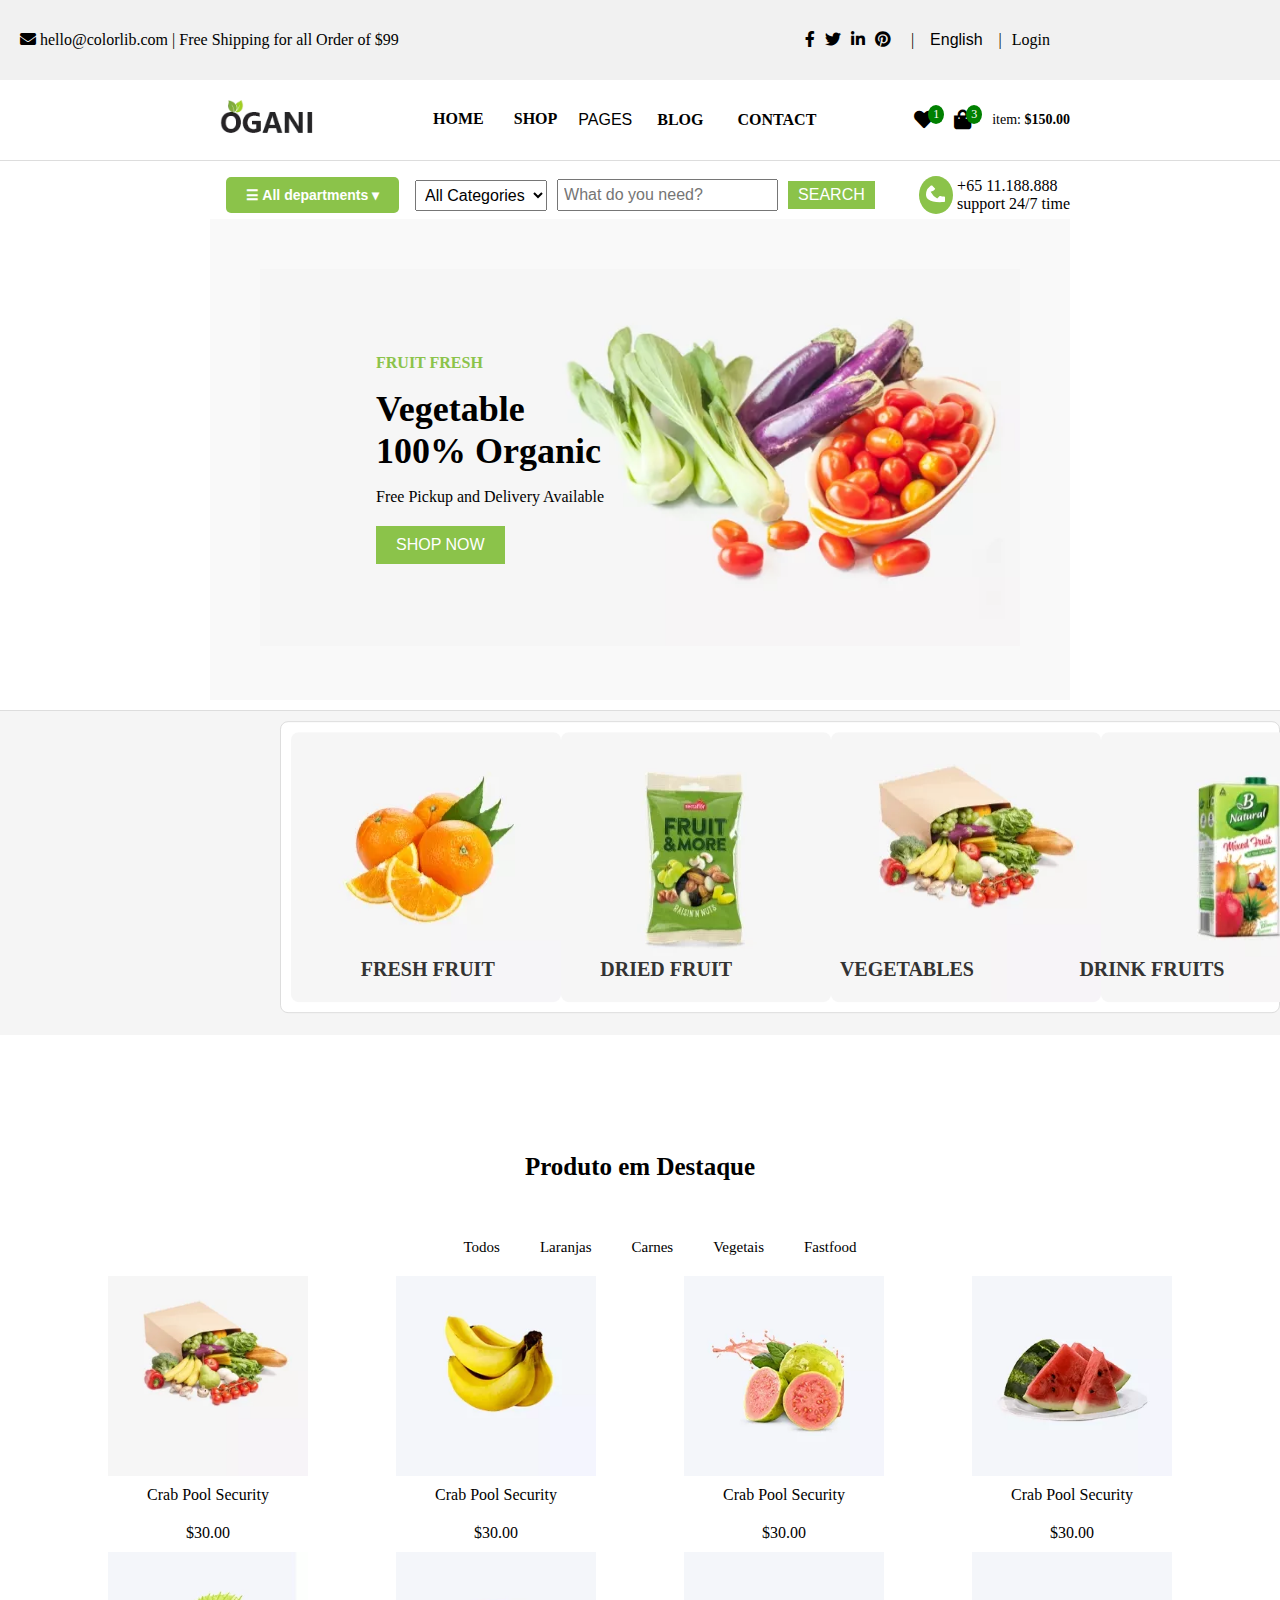
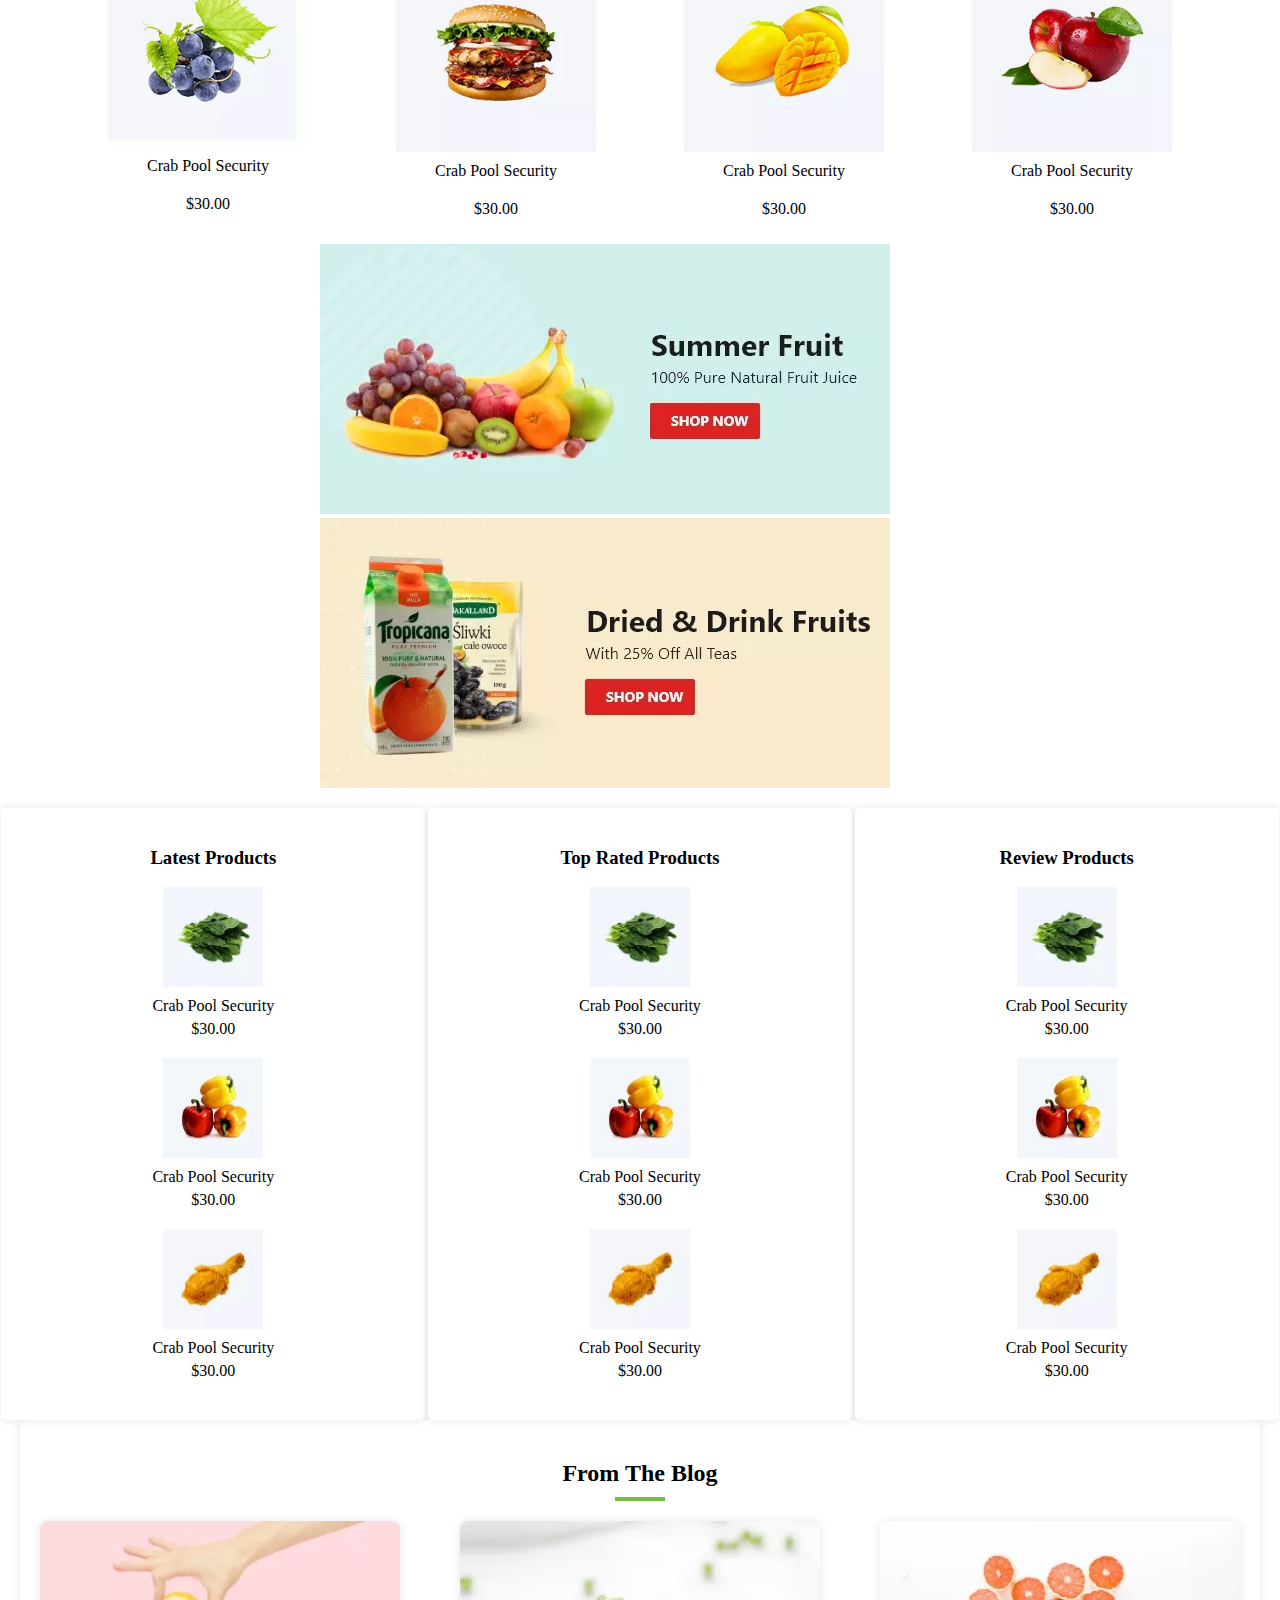
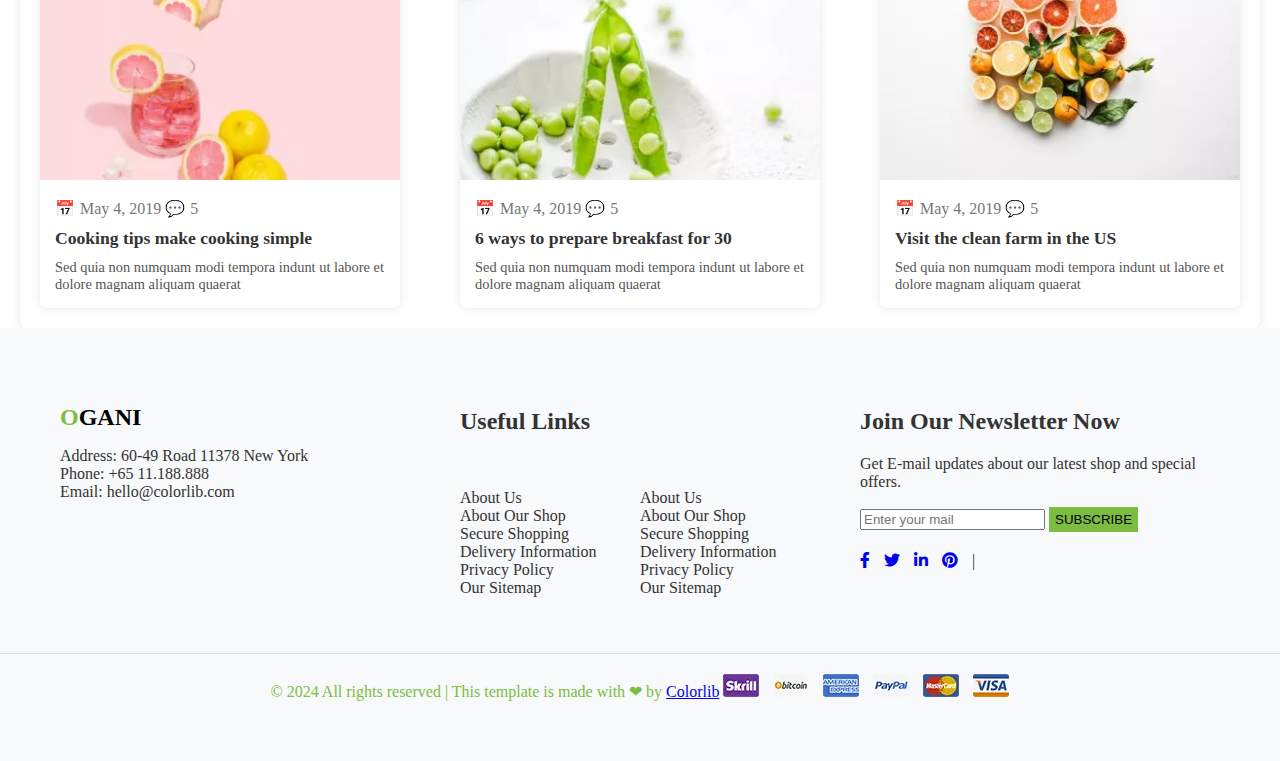
<file: index.html>
<!DOCTYPE html>
<html lang="en">
<head>
    <meta charset="UTF-8">
    <meta name="viewport" content="width=device-width, initial-scale=1.0">
    <title>Header Example</title>
    <link rel="stylesheet" href="index.css">
    <link rel="stylesheet" href="https://cdnjs.cloudflare.com/ajax/libs/font-awesome/5.15.4/css/all.min.css"&gt;>
</head>
<body>
    <header class="header">
        <div class="header-left">
     
            <i class="fas fa-envelope"></i> hello@colorlib.com
            <span>|</span>
            Free Shipping for all Order of $99
         
        </div>
       
        <div class="header-right">
            <a href="#"><i class="fab fa-facebook-f"></i></a>
            <a href="#"><i class="fab fa-twitter"></i></a>
            <a href="#"><i class="fab fa-linkedin-in"></i></a>
            <a href="#"><i class="fab fa-pinterest"></i></a>
            <span>|</span>

            <div class="idioma">
                <button class="lista-i">English </button>
                <div class="idioma-x">
                    <a href="#">Spanish</a>
                    <a href="#">French</a>
                </div>
            </div>
            <span>|</span>
            <a href="#">Login</a>
            <ul id="nada">
                <ul id="nada">
                <ul id="nada">
                <ul id="nada">
                    <ul id="nada">
            </header>
             
         <header class="header2">
     
             <div class="logo-pag">
             <img src="logo.png.webp"  class="logo">
           
    </div>
             <nav class="logo-center">
                    <a href="index.html" class="nav-link">HOME</a>
                    <a href="chat.html" class="nav-link">SHOP</a>
                    <div class="idioma">
                        <button class="lista-i">PAGES </button>
                        <div class="idioma-x">
                            <a href="#">Shop Details</a>
                            <a href="#">Shoping Cart</a>
                            <a href="#">Check Out</a>
                            <a href="#">Blog Details</a>
                         
                        </div>
                    <a href="pag.html" class="nav-link">BLOG</a>
                    <a href="#" class="nav-link">CONTACT</a>
                        </nav>
            <div class="logo-right">
                    <div class="icon">
                    <i class="fas fa-heart"></i>
                    <span class="badge">1</span>
                    </div>
        </div>
                <div class="icon">
                 <i class="fas fa-shopping-bag"></i>
                 <span class="badge">3</span>
                 </div>
         </div>
             <div class="cart">
                 <span>item: <b>$150.00</b></span>
               
                                </div>
                            </div>

                           </header>
                            <div class="hero">
                                <div class="colum3">
                                    <div class="ali">
                                        <button class="lista-a">
                                            <div id="espaço-pesquisa"> ☰ All departments ▾</div>
                                        </button>
                                        <div class="idioma-c">
                                           <a href="#">Fresh Meat</a>
                                            <a href="#">Vegetables</a>
                                            <a href="#">Fruit &amp; Nut Gifts</a>
                                            <a href="#">Fresh Berries</a>
                                            <a href="#">Ocean Foods</a>
                                            <a href="#">Butter &amp; Eggs</a>
                                            <a href="#">Fastfood</a>
                                            <a href="#">Fresh Onion</a>
                                            <a href="#">Papayaya &amp; Crisps</a>
                                            <a href="#">Oatmeal</a>
                                            <a href="#">Fresh Bananas</a>
                                           
                                        </div>    
                                    </div>
                                
                               
                                    <div class="search">
                                        <select>
                                            <option>All Categories</option>
                                        </select>
                                        <input type="text" placeholder="What do you need?" />
                                        <button>SEARCH</button>
                                    </div>
                                    <div class="contact">
                                        <div class="phone-icon">
                                            <svg width="24" height="24" viewBox="0 0 24 24">
                                                <path d="M6.62 10.79a15.053 15.053 0 006.6 6.6l2.2-2.2c.27-.27.67-.36 1.02-.24 1.12.37 2.33.57 3.56.57.55 0 1 .45 1 1v3.5c0 .55-.45 1-1 1C5.92 22 2 18.08 2 13.5 2 11.8 2.37 10.14 3.04 8.66c.12-.35.32-.65.59-.92l2.99-2.99c.26-.26.62-.37.98-.37.14 0 .27.02.4.06.36.12.67.43.79.79l2.2 2.2c.19.19.19.51 0 .71l-1.59 1.59z"/>
                                            </svg>
                                        </div>
                                        <div>
                                            <span>+65 11.188.888</span><br/>
                                            <span>support 24/7 time</span>
                                        </div>
                                    </div>
                                </div>
                                <div class="colum4">
                                    <section class="hero-section">
                                        <div class="image-container">
                                            <img src="banner.jpg.webp"  class="hero-image">
                                            <div class="text-img">
                                                <ul id="nada">
                                                    
                                                        
                                                <p class="frtt">FRUIT FRESH</p>
                                                <h1 class="vegana">Vegetable<br>100% Organic</h1>
                                                <p class="gratis">Free Pickup and Delivery Available</p>
                                                <button class="shop">SHOP NOW</button>
                                        </div>
                                        </div>
                                    </section>
                                </div>
                             </div>  
                                         <div class="comida">
                             <div class="colum5">
                                <div class="comida-lista">
                                    <ul id="nada">   <ul id="nada">
                                            <ul id="nada">
                                        <ul id="nada">
                                            <ul id="nada">
                                                <ul id="nada">
                                                    <ul id="nada">
                                              
                                         <div class="container">
        <div class="category">
            <img src="cat-1.jpg.webp" alt="Fresh Fruit">
            <div class="caption">FRESH FRUIT</div>
       
      
            <img src="cat-2.jpg.webp" alt="Dried Fruit">
            <div class="caption2">DRIED FRUIT</div>
 
    
            <img src="cat-3.jpg.webp" alt="Vegetables">
            <div class="caption3">VEGETABLES</div>
   
            <img src="cat-4.jpg.webp" alt="Drink Fruits">
            <div class="caption4">DRINK FRUITS</div>
        </div>
    </div>
                                
                                                          
                    </div>
            </div>
         </div >      
                                                   
            <div class="frat">
              
                <div class="colum6">
                   
                    <div class="hx">
                        <h6>Produto em Destaque</h6>
                        
                        <ul class="categories">
                           
                            <li >Todos</li>
                          <ul></ul>
                            <li>Laranjas</li>
                            <ul></ul>
                            <li>Carnes</li>
                            <ul></ul>
                            <li>Vegetais</li>
                            <ul></ul>
                            <li>Fastfood</li>
                        </ul>
                        <div class="product-grid">

                            <div class="product-item">
                                <img src="cat-3.jpg.webp" alt="Carne">
                                <p>Crab Pool Security</p>
                                <p>$30.00</p>  

                                <div class="product-item">
                                    <img src="feature-5.jpg.webp" alt="Uvas">
                                    <p>Crab Pool Security</p>
                                    <p>$30.00</p>
                                </div>
                                
                            </div>

                            <div class="product-item">
                                <img src="feature-2.jpg.webp" alt="Bananas">
                                <p>Crab Pool Security</p>
                                <p>$30.00</p>

                                <div class="product-item">
                                    <img src="feature-6.jpg.webp" alt="Hambúrguer">
                                    <p>Crab Pool Security</p>
                                    <p>$30.00</p>
                                </div>

                            </div>

                            <div class="product-item">
                                <img src="feature-3.jpg.webp" alt="Goiabas">
                                <p>Crab Pool Security</p>
                                <p>$30.00</p>

                                <div class="product-item">
                                    <img src="feature-7.jpg.webp" alt="Mangas">
                                    <p>Crab Pool Security</p>
                                    <p>$30.00</p>
                                </div>
                            </div>

                            <div class="product-item">
                                <img src="feature-4.jpg.webp" alt="Melancia">
                                <p>Crab Pool Security</p>
                                <p>$30.00</p>

                                <div class="product-item">
                                    <img src="feature-8.jpg.webp" alt="Maçã">
                                    <p>Crab Pool Security</p>
                                    <p>$30.00</p>
                                </div>
                            </div>
                    
                        </div>
                    </div>
                   
                   
                </div>
            </div>                                             
                                                 
                 <div class="img-pg">
                    <ul id="nada"> <ul id="nada">
                        <ul id="nada">
                            <ul id="nada">
                                <ul id="nada">
                        <ul id="nada">
                            <ul id="nada">
                                <ul id="nada">
                    <div><img src="banner-1.jpg.webp" alt=""><img src="banner-2.jpg.webp" alt=""></div>
                 </div>  
                 
             
                   <div class="comida-menu">
                    <div class="coluna1">
                        <h3>Latest Products</h3>
                        <div class="product">
                            <img src="lp-1.jpg.webp" alt="Product Image">
                            <p>Crab Pool Security</p>
                            <p>$30.00</p>
                        </div>
                        <div class="product">
                            <img src="lp-2.jpg.webp" alt="Product Image">
                            <p>Crab Pool Security</p>
                            <p>$30.00</p>
                        </div>
                        <div class="product">
                            <img src="lp-3.jpg.webp" alt="Product Image">
                            <p>Crab Pool Security</p>
                            <p>$30.00</p>
                        </div>
                    </div>
                    <div class="coluna1">
                        <h3>Top Rated Products</h3>
                        <div class="product">
                            <img src="lp-1.jpg.webp" alt="Product Image">
                            <p>Crab Pool Security</p>
                            <p>$30.00</p>
                        </div>
                        <div class="product">
                            <img src="lp-2.jpg.webp" alt="Product Image">
                            <p>Crab Pool Security</p>
                            <p>$30.00</p>
                        </div>
                        <div class="product">
                            <img src="lp-3.jpg.webp" alt="Product Image">
                            <p>Crab Pool Security</p>
                            <p>$30.00</p>
                        </div>
                    </div>
                    <div class="coluna1">
                        <h3>Review Products</h3>
                        <div class="product">
                            <img src="lp-1.jpg.webp" alt="Product Image">
                            <p>Crab Pool Security</p>
                            <p>$30.00</p>
                        </div>
                        <div class="product">
                            <img src="lp-2.jpg.webp" alt="Product Image">
                            <p>Crab Pool Security</p>
                            <p>$30.00</p>
                        </div>
                        <div class="product">
                            <img src="lp-3.jpg.webp" alt="Product Image">
                            <p>Crab Pool Security</p>
                            <p>$30.00</p>
                        </div>
                    </div>
                </div>
                <div class="blog-container">
                    <h2>From The Blog</h2>
                    <div class="blog-posts">
                        <div class="blog-post">
                            <img src="blog-1.jpg.webp" alt="Blog Image">
                            <div class="blog-info">
                                <p><span class="date">May 4, 2019</span> <span class="comments">5</span></p>
                                <h3>Cooking tips make cooking simple</h3>
                                <p>Sed quia non numquam modi tempora indunt ut labore et dolore magnam aliquam quaerat</p>
                            </div>
                        </div>
                        <div class="blog-post">
                            <img src="blog-2.jpg.webp" alt="Blog Image">
                            <div class="blog-info">
                                <p><span class="date">May 4, 2019</span> <span class="comments">5</span></p>
                                <h3>6 ways to prepare breakfast for 30</h3>
                                <p>Sed quia non numquam modi tempora indunt ut labore et dolore magnam aliquam quaerat</p>
                            </div>
                        </div>
                        <div class="blog-post">
                            <img src="blog-3.jpg.webp" alt="Blog Image">
                            <div class="blog-info">
                                <p><span class="date">May 4, 2019</span> <span class="comments">5</span></p>
                                <h3>Visit the clean farm in the US</h3>
                                <p>Sed quia non numquam modi tempora indunt ut labore et dolore magnam aliquam quaerat</p>
                            </div>
                        </div>
                    </div>
                </div>
                <footer class="footer">
                    <div class="footer-container">
                        <div class="footer-section about">
                            <h1 class="logo-text"><span>O</span>GANI</h1>
                            <p>
                                Address: 60-49 Road 11378 New York<br>
                                Phone: +65 11.188.888<br>
                                Email: hello@colorlib.com
                            </p>
                        </div>
            
                        <div class="footer-section links">
                            <h2>Useful Links</h2>
                            <br>
                            <ul>
                                <li><a href="#">About Us</a></li>
                                <li><a href="#">About Our Shop</a></li>
                                <li><a href="#">Secure Shopping</a></li>
                                <li><a href="#">Delivery Information</a></li>
                                <li><a href="#">Privacy Policy</a></li>
                                <li><a href="#">Our Sitemap</a></li>
                               </ul>
                               
                               <ul>
                                <li><a href="#">About Us</a></li>
                                <li><a href="#">About Our Shop</a></li>
                                <li><a href="#">Secure Shopping</a></li>
                                <li><a href="#">Delivery Information</a></li>
                                <li><a href="#">Privacy Policy</a></li>
                                <li><a href="#">Our Sitemap</a></li>
                               </ul>
                        </div>
            
                        <div class="footer-section subscribe">
                            <h2>Join Our Newsletter Now</h2>
                            <p>Get E-mail updates about our latest shop and special offers.</p>
                            <form action="#">
                                <input placeholder="Enter your mail" >
                                <button class="p" type="submit">SUBSCRIBE</button>
                            </form>
                            <div class="socials">
                                <a href="#"><i class="fab fa-facebook-f"></i></a>
                                <a href="#"><i class="fab fa-twitter"></i></a>
                                <a href="#"><i class="fab fa-linkedin-in"></i></a>
                                <a href="#"><i class="fab fa-pinterest"></i></a>
                                <span>|</span>
                            </div>
                        </div>
                    </div>
                    <div class="footer-bottom">
                        &copy; 2024 All rights reserved | This template is made with <span>&#10084;</span> by <a href="#">Colorlib</a>

                        <img src="payment-item.png.webp" alt="">
                    </div>
                </footer>

                          

            
                        
           
          
                                                         
               
         
                     
</body>
</html>
</file>
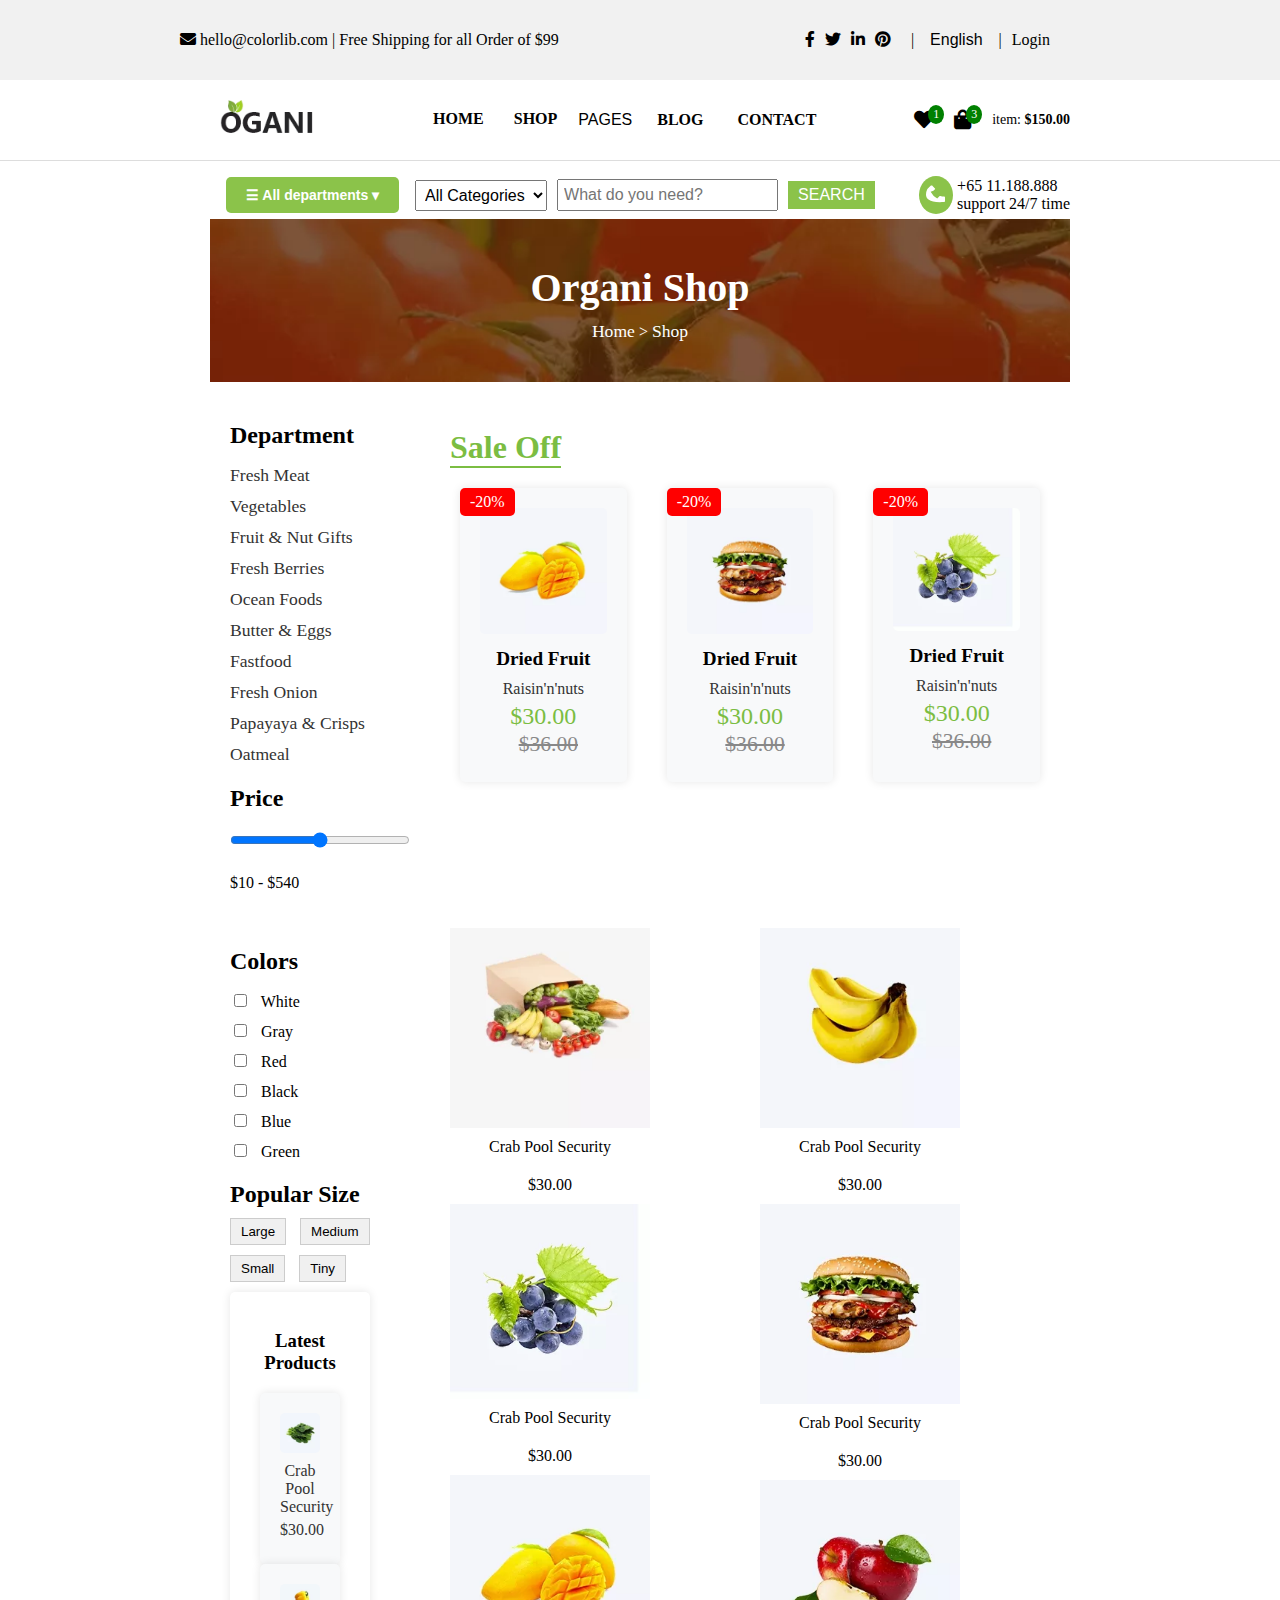
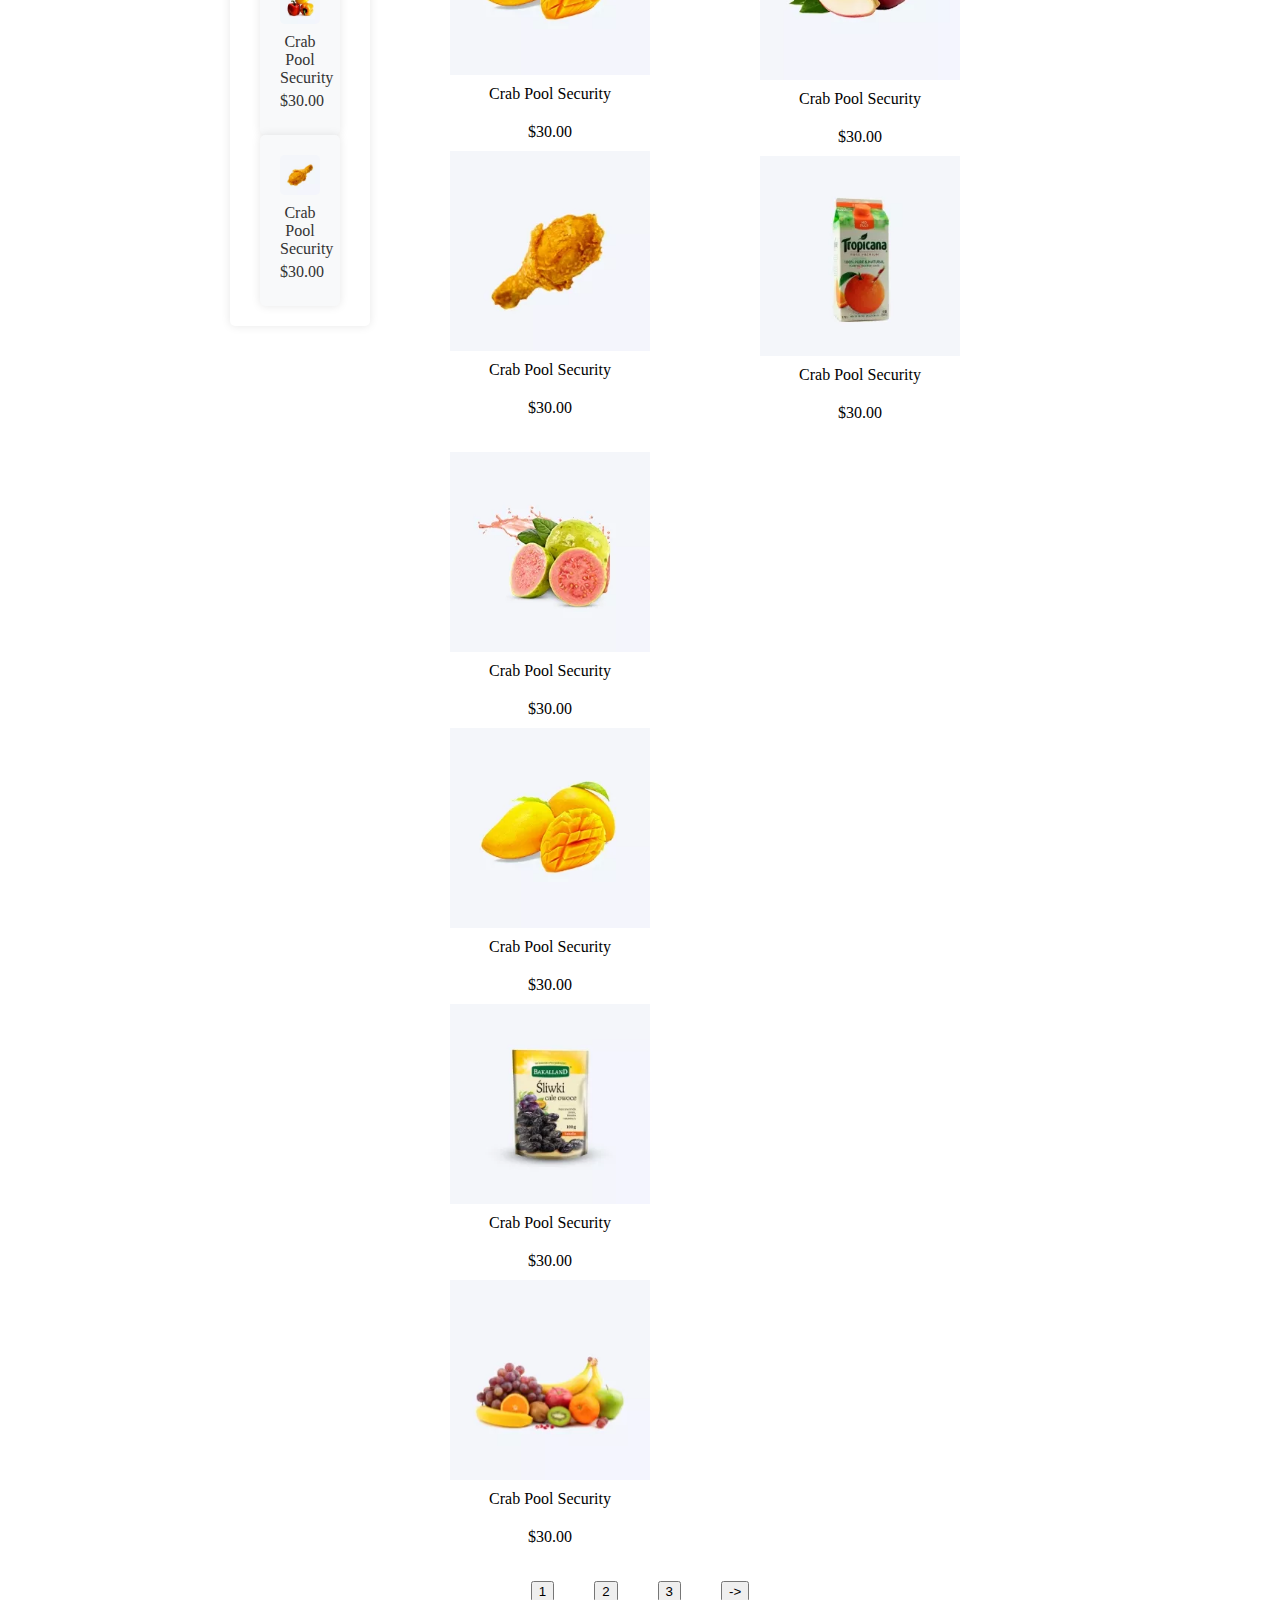
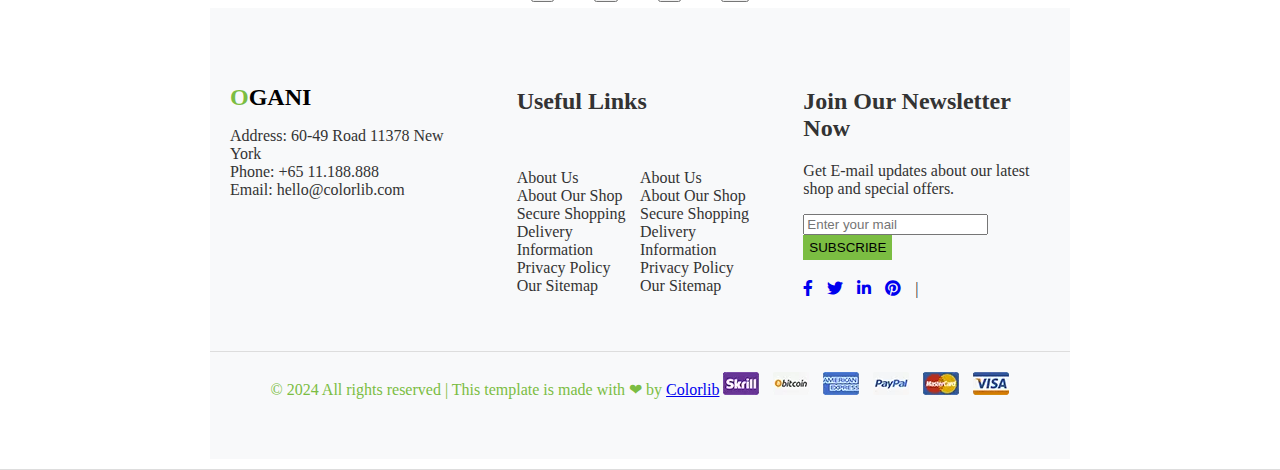
<file: chat.html>
<!DOCTYPE html>
    <html lang="en">
    <head>
        <meta charset="UTF-8">
        <meta name="viewport" content="width=device-width, initial-scale=1.0">
        <title>Header Example</title>
        <link rel="stylesheet" href="chat.css">
        <link rel="stylesheet" href="https://cdnjs.cloudflare.com/ajax/libs/font-awesome/5.15.4/css/all.min.css">
    </head>
    <body>
        <header class="header">
            <div class="header-left">
               <ul id="nada">
                <ul id="nada">
                <ul id="nada">
                <ul id="nada">
                <i class="fas fa-envelope"></i> hello@colorlib.com
                <span>|</span>
                Free Shipping for all Order of $99
             
            </div>
           
            <div class="header-right">
                <a href="#"><i class="fab fa-facebook-f"></i></a>
                <a href="#"><i class="fab fa-twitter"></i></a>
                <a href="#"><i class="fab fa-linkedin-in"></i></a>
                <a href="#"><i class="fab fa-pinterest"></i></a>
                <span>|</span>
    
                <div class="idioma">
                    <button class="lista-i">English </button>
                    <div class="idioma-x">
                        <a href="#">Spanish</a>
                        <a href="#">French</a>
                    </div>
                </div>
                <span>|</span>
                <a href="#">Login</a>
                <ul id="nada">
                    <ul id="nada">
                    <ul id="nada">
                    <ul id="nada">
                        <ul id="nada">
                </header>
                 
             <header class="header2">
         
                 <div class="logo-pag">
                 <img src="logo.png.webp"  class="logo">
               
        </div>
                 <nav class="logo-center">
                        <a href="index.html" class="nav-link">HOME</a>
                        <a href="chat.html" class="nav-link">SHOP</a>
                        <div class="idioma">
                            <button class="lista-i">PAGES </button>
                            <div class="idioma-x">
                                <a href="#">Shop Details</a>
                                <a href="#">Shoping Cart</a>
                                <a href="#">Check Out</a>
                                <a href="#">Blog Details</a>
                             
                            </div>
                        <a href="pag.html" class="nav-link">BLOG</a>
                        <a href="#" class="nav-link">CONTACT</a>
                            </nav>
                <div class="logo-right">
                        <div class="icon">
                        <i class="fas fa-heart"></i>
                        <span class="badge">1</span>
                        </div>
            </div>
                    <div class="icon">
                     <i class="fas fa-shopping-bag"></i>
                     <span class="badge">3</span>
                     </div>
             </div>
                 <div class="cart">
                     <span>item: <b>$150.00</b></span>
                   
                                    </div>
                                </div>
    
                               </header>
                                <div class="hero">
                                    <div class="colum3">
                                        <div class="ali">
                                            <button class="lista-a">
                                                <div id="espaço-pesquisa"> ☰ All departments ▾</div>
                                            </button>
                                            <div class="idioma-c">
                                               <a href="#">Fresh Meat</a>
                                                <a href="#">Vegetables</a>
                                                <a href="#">Fruit &amp; Nut Gifts</a>
                                                <a href="#">Fresh Berries</a>
                                                <a href="#">Ocean Foods</a>
                                                <a href="#">Butter &amp; Eggs</a>
                                                <a href="#">Fastfood</a>
                                                <a href="#">Fresh Onion</a>
                                                <a href="#">Papayaya &amp; Crisps</a>
                                                <a href="#">Oatmeal</a>
                                                <a href="#">Fresh Bananas</a>
                                               
                                            </div>    
                                        </div>
                                    
                                   
                                        <div class="search">
                                            <select>
                                                <option>All Categories</option>
                                            </select>
                                            <input type="text" placeholder="What do you need?" />
                                            <button>SEARCH</button>
                                        </div>
                                        <div class="contact">
                                            <div class="phone-icon">
                                                <svg width="24" height="24" viewBox="0 0 24 24">
                                                    <path d="M6.62 10.79a15.053 15.053 0 006.6 6.6l2.2-2.2c.27-.27.67-.36 1.02-.24 1.12.37 2.33.57 3.56.57.55 0 1 .45 1 1v3.5c0 .55-.45 1-1 1C5.92 22 2 18.08 2 13.5 2 11.8 2.37 10.14 3.04 8.66c.12-.35.32-.65.59-.92l2.99-2.99c.26-.26.62-.37.98-.37.14 0 .27.02.4.06.36.12.67.43.79.79l2.2 2.2c.19.19.19.51 0 .71l-1.59 1.59z"/>
                                                </svg>
                                            </div>
                                            <div>
                                                <span>+65 11.188.888</span><br/>
                                                <span>support 24/7 time</span>
                                            </div>
                                        </div>
                                    </div>

                                    <header class="header3">
                                        <div class="header-content3">
                                            <h1>Organi Shop</h1>
                                            <nav>
                                                <a href="#">Home</a> &gt; <a href="#">Shop</a>
                                            </nav>
                                        </div>
                                    </header>
                                
                                    <main class="main-content">
                                        <aside class="sidebar">
                                            <h2>Department</h2>
                                            <ul>
                                                <li><a href="#">Fresh Meat</a></li>
                                                <li><a href="#">Vegetables</a></li>
                                                <li><a href="#">Fruit & Nut Gifts</a></li>
                                                <li><a href="#">Fresh Berries</a></li>
                                                <li><a href="#">Ocean Foods</a></li>
                                                <li><a href="#">Butter & Eggs</a></li>
                                                <li><a href="#">Fastfood</a></li>
                                                <li><a href="#">Fresh Onion</a></li>
                                                <li><a href="#">Papayaya & Crisps</a></li>
                                                <li><a href="#">Oatmeal</a></li>
                                            </ul>
                                            <h2>Price</h2>
                                            <input type="range" min="10" max="540" value="275" class="slider">
                                            <p>$10 - $540</p>
                                        </aside>
                                
                                        <section class="sale-section">
                                            <h2>Sale Off</h2>
                                            <div class="products">
                                                <div class="product">
                                                    <div class="discount">-20%</div>
                                                    <img src="feature-7.jpg.webp" alt="Mango">
                                                    <h3>Dried Fruit</h3>
                                                    <p>Raisin'n'nuts</p>
                                                    <p class="price">$30.00 <span>$36.00</span></p>
                                                </div>
                                                <div class="product">
                                                    <div class="discount">-20%</div>
                                                    <img src="feature-6.jpg.webp" alt="Burger">
                                                    <h3>Dried Fruit</h3>
                                                    <p>Raisin'n'nuts</p>
                                                    <p class="price">$30.00 <span>$36.00</span></p>
                                                </div>
                                                <div class="product">
                                                    <div class="discount">-20%</div>
                                                    <img src="feature-5.jpg.webp" alt="Grapes">
                                                    <h3>Dried Fruit</h3>
                                                    <p>Raisin'n'nuts</p>
                                                    <p class="price">$30.00 <span>$36.00</span></p>
                                                </div>
                                            </div>
                                        </section>
                                    </main>

                                  
                                
                                    <main class="main-content">
                                        <aside class="sidebar">
                                            <h2>Colors</h2>
                                            <ul>
                                                <li><input type="checkbox"> White</li>
                                                <li><input type="checkbox"> Gray</li>
                                                <li><input type="checkbox"> Red</li>
                                                <li><input type="checkbox"> Black</li>
                                                <li><input type="checkbox"> Blue</li>
                                                <li><input type="checkbox"> Green</li>
                                            </ul>
                                
                                            <h2>Popular Size</h2>
                                            <div class="size-options">
                                                <button>Large</button>
                                                <button>Medium</button>
                                                <button>Small</button>
                                                <button>Tiny</button>
                                            </div>
                                
                                            <div class="products">
                                                <div class="coluna1">
                                                    <h3>Latest Products</h3>
                                                    <div class="product">
                                                        <img src="lp-1.jpg.webp" alt="Product Image">
                                                        <p>Crab Pool Security</p>
                                                        <p>$30.00</p>
                                                    </div>
                                                    <div class="product">
                                                        <img src="lp-2.jpg.webp" alt="Product Image">
                                                        <p>Crab Pool Security</p>
                                                        <p>$30.00</p>
                                                    </div>
                                                    <div class="product">
                                                        <img src="lp-3.jpg.webp" alt="Product Image">
                                                     
                                                        <p>Crab Pool Security</p>
                                                        <p>$30.00</p>
                                                   </div>
                                                </div>
                                            </div>
                                        </aside>
                                
                                        <section class="product-section">
                                            <div class="product-grid">

                                                <div class="product-item">
                                                    <img src="cat-3.jpg.webp" alt="Carne">
                                                    <p>Crab Pool Security</p>
                                                    <p>$30.00</p>  
                    
                                                    <div class="product-item">
                                                        <img src="feature-5.jpg.webp" alt="Uvas">
                                                        <p>Crab Pool Security</p>
                                                        <p>$30.00</p>
                                                    </div>
                                                    <div class="product-item">
                                                        <img src="feature-7.jpg.webp" alt="Uvas">
                                                        <p>Crab Pool Security</p>
                                                        <p>$30.00</p>
                                                    </div>
                                                    <div class="product-item">
                                                        <img src="product-10.jpg.webp" alt="Uvas">
                                                        <p>Crab Pool Security</p>
                                                        <p>$30.00</p>
                                                    </div>
                                                    
                                                </div>
                                            
                    
                                                <div class="product-item">
                                                    <img src="feature-2.jpg.webp" alt="Bananas">
                                                    <p>Crab Pool Security</p>
                                                    <p>$30.00</p>
                    
                                                    <div class="product-item">
                                                        <img src="feature-6.jpg.webp" alt="Hambúrguer">
                                                        <p>Crab Pool Security</p>
                                                        <p>$30.00</p>
                                                    </div>
                                                    <div class="product-item">
                                                        <img src="feature-8.jpg.webp" alt="Uvas">
                                                        <p>Crab Pool Security</p>
                                                        <p>$30.00</p>
                                                    </div>
                                                    <div class="product-item">
                                                        <img src="product-11.jpg.webp" alt="Uvas">
                                                        <p>Crab Pool Security</p>
                                                        <p>$30.00</p>
                                                    </div>
                                                    
                    
                                                </div>
                    
                                                <div class="product-item">
                                                    <img src="feature-3.jpg.webp" alt="Goiabas">
                                                    <p>Crab Pool Security</p>
                                                    <p>$30.00</p>
                    
                                                    <div class="product-item">
                                                        <img src="feature-7.jpg.webp" alt="Mangas">
                                                        <p>Crab Pool Security</p>
                                                        <p>$30.00</p>
                                                    </div>
                                                    <div class="product-item">
                                                        <img src="product-9.jpg.webp" alt="Goiabas">
                                                        <p>Crab Pool Security</p>
                                                        <p>$30.00</p>
                        
                                                        <div class="product-item">
                                                            <img src="product-12.jpg.webp" alt="Mangas">
                                                            <p>Crab Pool Security</p>
                                                            <p>$30.00</p>
                                                            </div>
                                                </div>
                    </div>
                    
                                        </section>
                                    </main>

                                    <div class="num">
                                        <button>1</button>
                                        <ul id="nada"></ul>
                                        <button>2</button>
                                        <ul id="nada"></ul>
                                        <button>3</button>
                                        <ul id="nada"></ul>
                                        <button>-></button>
                                    </div>

                                    <footer class="footer">
                    <div class="footer-container">
                        <div class="footer-section about">
                            <h1 class="logo-text"><span>O</span>GANI</h1>
                            <p>
                                Address: 60-49 Road 11378 New York<br>
                                Phone: +65 11.188.888<br>
                                Email: hello@colorlib.com
                            </p>
                        </div>
            
                        <div class="footer-section links">
                            <h2>Useful Links</h2>
                            <br>
                            <ul>
                                <li><a href="#">About Us</a></li>
                                <li><a href="#">About Our Shop</a></li>
                                <li><a href="#">Secure Shopping</a></li>
                                <li><a href="#">Delivery Information</a></li>
                                <li><a href="#">Privacy Policy</a></li>
                                <li><a href="#">Our Sitemap</a></li>
                               </ul>
                               
                               <ul>
                                <li><a href="#">About Us</a></li>
                                <li><a href="#">About Our Shop</a></li>
                                <li><a href="#">Secure Shopping</a></li>
                                <li><a href="#">Delivery Information</a></li>
                                <li><a href="#">Privacy Policy</a></li>
                                <li><a href="#">Our Sitemap</a></li>
                               </ul>
                        </div>
            
                        <div class="footer-section subscribe">
                            <h2>Join Our Newsletter Now</h2>
                            <p>Get E-mail updates about our latest shop and special offers.</p>
                            <form action="#">
                                <input placeholder="Enter your mail" >
                                <button class="p" type="submit">SUBSCRIBE</button>
                            </form>
                            <div class="socials">
                                <a href="#"><i class="fab fa-facebook-f"></i></a>
                                <a href="#"><i class="fab fa-twitter"></i></a>
                                <a href="#"><i class="fab fa-linkedin-in"></i></a>
                                <a href="#"><i class="fab fa-pinterest"></i></a>
                                <span>|</span>
                            </div>
                        </div>
                    </div>
                    <div class="footer-bottom">
                        &copy; 2024 All rights reserved | This template is made with <span>&#10084;</span> by <a href="#">Colorlib</a>

                        <img src="payment-item.png.webp" alt="">
                    </div>
                </footer>
    
       
    </body>
    </html>
</file>
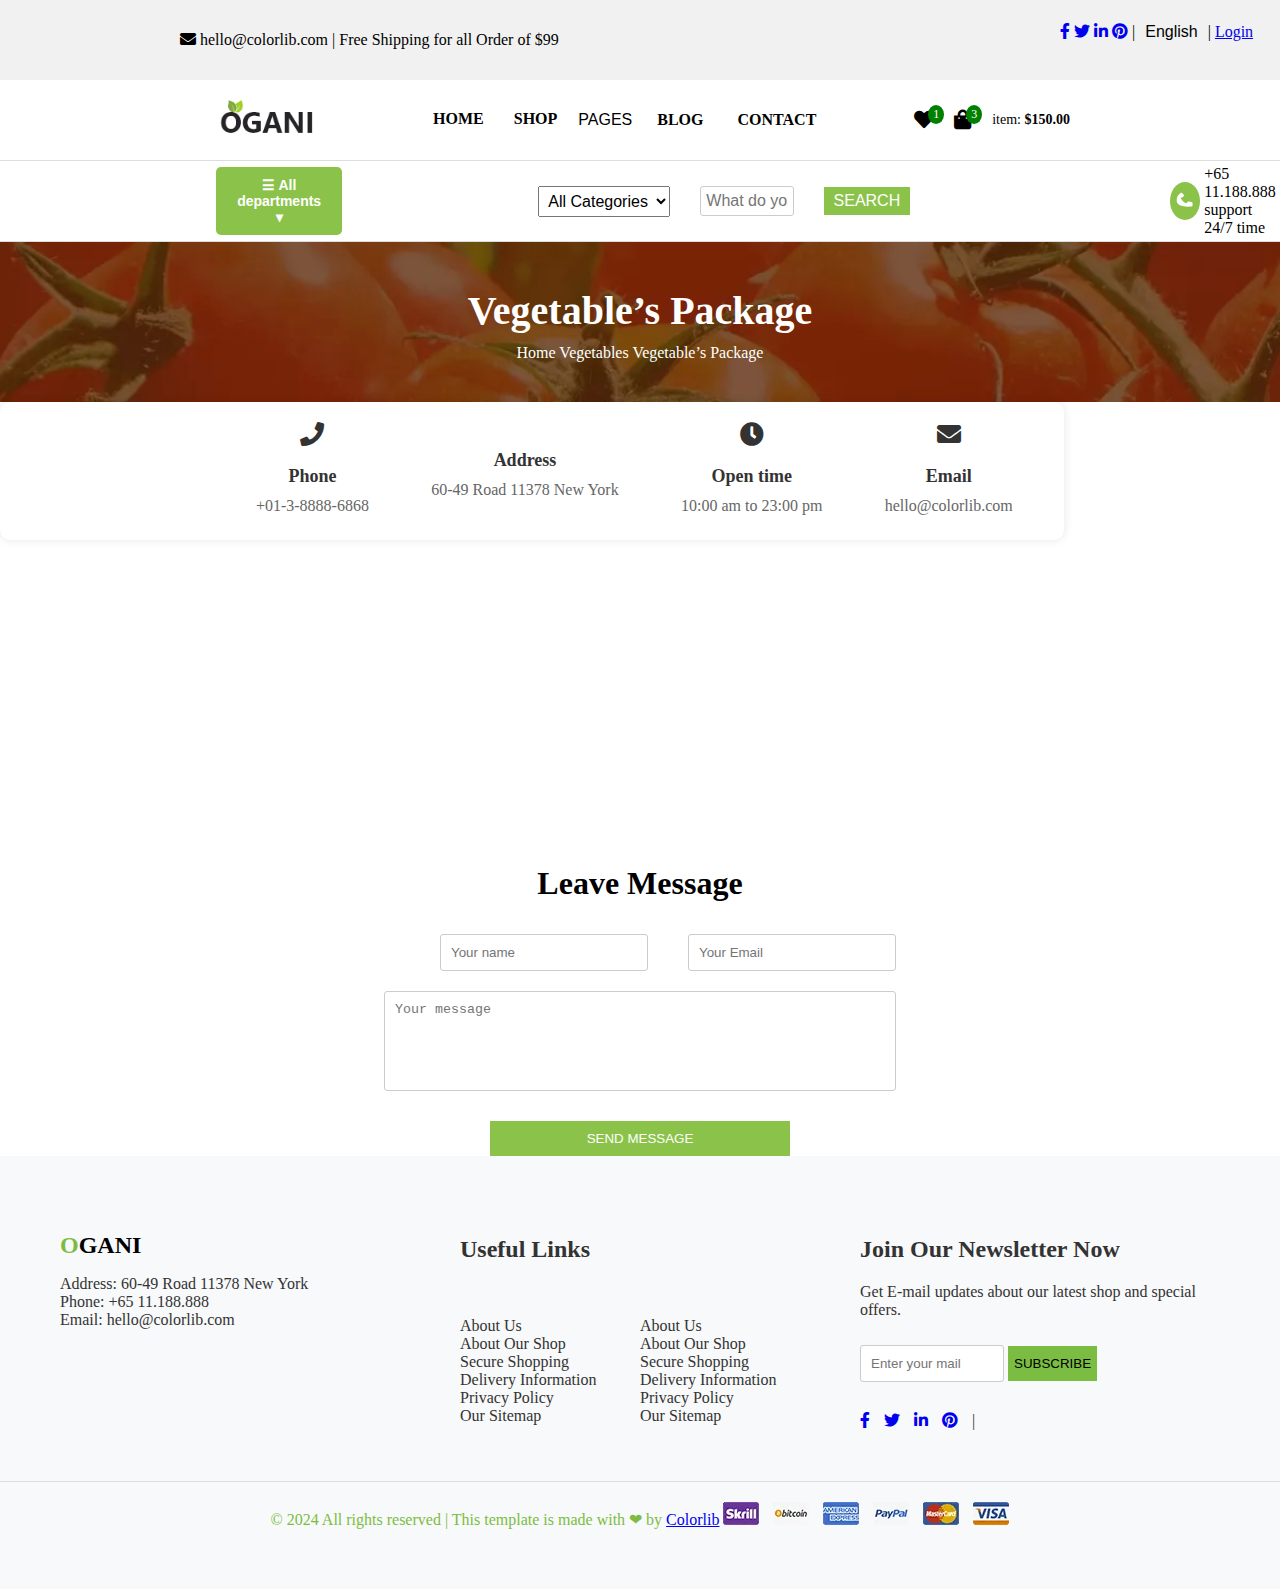
<file: FINAL.HTML>
<!DOCTYPE html>
    <html lang="en">
    <head>
        <meta charset="UTF-8">
        <meta name="viewport" content="width=device-width, initial-scale=1.0">
        <title>Header Example</title>
        <link rel="stylesheet" href="FINAL.CSS">
        <link rel="stylesheet" href="https://cdnjs.cloudflare.com/ajax/libs/font-awesome/5.15.4/css/all.min.css">
    </head>
    <body>
        <header class="header">
            <div class="header-left">
               <ul id="nada">
                <ul id="nada">
                <ul id="nada">
                <ul id="nada">
                <i class="fas fa-envelope"></i> hello@colorlib.com
                <span>|</span>
                Free Shipping for all Order of $99
             
            </div>
           
            <div class="header-right">
                <a href="#"><i class="fab fa-facebook-f"></i></a>
                <a href="#"><i class="fab fa-twitter"></i></a>
                <a href="#"><i class="fab fa-linkedin-in"></i></a>
                <a href="#"><i class="fab fa-pinterest"></i></a>
                <span>|</span>
    
                <div class="idioma">
                    <button class="lista-i">English </button>
                    <div class="idioma-x">
                        <a href="#">Spanish</a>
                        <a href="#">French</a>
                    </div>
                </div>
                <span>|</span>
                <a href="#">Login</a>
                <ul id="nada">
                    <ul id="nada">
                    <ul id="nada">
                    <ul id="nada">
                        <ul id="nada">
                </header>
                 
             <header class="header2">
         
                 <div class="logo-pag">
                 <img src="logo.png.webp"  class="logo">
               
        </div>
        <nav class="logo-c">
            <a href="k.html" class="nav-link">HOME</a>
            <a href="k2.html" class="nav-link">SHOP</a>
            <div class="idioma">
                <button class="lista-i">PAGES </button>
                <div class="idioma-x">
                    <a href="#">Shop Details</a>
                    <a href="#">Shoping Cart</a>
                    <a href="#">Check Out</a>
                    <a href="#">Blog Details</a>
                 
                </div>
            <a href="k3.html" class="nav-link">BLOG</a>
            <a href="FINAL.HTML" class="nav-link">CONTACT</a>
                </nav>
                <div class="logo-r">
                        <div class="icon">
                        <i class="fas fa-heart"></i>
                        <span class="b">1</span>
                        </div>
            </div>
                    <div class="icon">
                     <i class="fas fa-shopping-bag"></i>
                     <span class="b">3</span>
                     </div>
             </div>
                 <div class="cart">
                     <span>item: <b>$150.00</b></span>
                   
                                    </div>
                                </div>
    
                               </header>
                                <div class="hero">
                                    <div class="colum3">
                                        <div class="ali">
                                            <button class="lista-a">
                                                <div id="espaço-pesquisa"> ☰ All departments ▾</div>
                                            </button>
                                            <div class="idioma-c">
                                               <a href="#">Fresh Meat</a>
                                                <a href="#">Vegetables</a>
                                                <a href="#">Fruit &amp; Nut Gifts</a>
                                                <a href="#">Fresh Berries</a>
                                                <a href="#">Ocean Foods</a>
                                                <a href="#">Butter &amp; Eggs</a>
                                                <a href="#">Fastfood</a>
                                                <a href="#">Fresh Onion</a>
                                                <a href="#">Papayaya &amp; Crisps</a>
                                                <a href="#">Oatmeal</a>
                                                <a href="#">Fresh Bananas</a>
                                               
                                            </div>    
                                        </div>
                                    
                                   
                                        <div class="search">
                                            <select>
                                                <option>All Categories</option>
                                            </select>
                                            <input type="text" placeholder="What do you need?" />
                                            <button>SEARCH</button>
                                        </div>
                                        <div class="co">
                                            <div class="phone-icon">
                                                <svg width="24" height="24" viewBox="0 0 24 24">
                                                    <path d="M6.62 10.79a15.053 15.053 0 006.6 6.6l2.2-2.2c.27-.27.67-.36 1.02-.24 1.12.37 2.33.57 3.56.57.55 0 1 .45 1 1v3.5c0 .55-.45 1-1 1C5.92 22 2 18.08 2 13.5 2 11.8 2.37 10.14 3.04 8.66c.12-.35.32-.65.59-.92l2.99-2.99c.26-.26.62-.37.98-.37.14 0 .27.02.4.06.36.12.67.43.79.79l2.2 2.2c.19.19.19.51 0 .71l-1.59 1.59z"/>
                                                </svg>
                                            </div>
                                            <div>
                                                <span>+65 11.188.888</span><br/>
                                                <span>support 24/7 time</span>
                                            </div>
                                        </div>
                                    </div>
                                </div>
                                    <header class="header3">
                                        <div class="header-c3">
                                            <h1>Vegetable’s Package</h1>
                                            <nav>
                                                Home Vegetables Vegetable’s Package
    
                                            </nav>
                                        </div>
                                    </header>
                                <div class="info">
                                    <ul></ul> <ul></ul> 
                                    <div class="c-item">
                                        
                                        <i class="fas fa-phone"></i>
                                        <h3>Phone</h3>
                                        <p>+01-3-8888-6868</p>
                                    </div>
                                    <div class="c-item">
                                        <i class="fa fa-location-dot"></i>
                                        <h3>Address</h3>
                                        <p>60-49 Road 11378 New York</p>
                                    </div>
                                    <div class="c-item">
                                        <i class="fa fa-clock"></i>
                                        <h3>Open time</h3>
                                        <p>10:00 am to 23:00 pm</p>
                                    </div>
                                    <div class="c-item">
                                        <i class="fa fa-envelope"></i>
                                        <h3>Email</h3>
                                        <p>hello@colorlib.com</p>
                                    </div>
                                </div>
                              
                                <iframe src="https://www.google.com/maps/embed?pb=!1m16!1m12!1m3!1d12093.502732683142!2d-73.4582906341216!3d40.731758252367975!2m3!1f0!2f0!3f0!3m2!1i1024!2i768!4f13.1!2m1!1s%20Add%3A%2016%20Creek%20Ave.%20Farmingdale%2C%20NY!5e0!3m2!1spt-BR!2sbr!4v1718591016139!5m2!1spt-BR!2sbr" width="1800" height="300" style="border:0;" allowfullscreen="" loading="lazy" referrerpolicy="no-referrer-when-downgrade"></iframe>
                                <div class="n">
                                    <h1>Leave Message</h1>
                                    <form>
                                      <ul></ul><ul></ul> <ul></ul> <ul></ul> <ul></ul> <ul></ul> <ul></ul> <ul></ul>   <div class="input">
                                        <ul></ul> <ul></ul> <ul></ul> <ul></ul>  <ul></ul> <ul></ul> <ul></ul> <ul></ul> <ul></ul> <ul></ul> <ul></ul>  <input placeholder="Your name" >
                                        <ul></ul>   <input  placeholder="Your Email" >
                                        </div>
                                        <textarea placeholder="Your message" ></textarea>
                                        <ul></ul> 
                                        <button class="o" type="submit">SEND MESSAGE</button>
                                    </form>
                                </div>
                                <footer class="foop">
                                    <div class="foop-container">
                                        <div class="foop-section about">
                                            <h1 class="logo-text"><span>O</span>GANI</h1>
                                            <p>
                                                Address: 60-49 Road 11378 New York<br>
                                                Phone: +65 11.188.888<br>
                                                Email: hello@colorlib.com
                                            </p>
                                        </div>
                            
                                        <div class="foop-section links">
                                            <h2>Useful Links</h2>
                                            <br>
                                            <ul>
                                                <li><a href="#">About Us</a></li>
                                                <li><a href="#">About Our Shop</a></li>
                                                <li><a href="#">Secure Shopping</a></li>
                                                <li><a href="#">Delivery Information</a></li>
                                                <li><a href="#">Privacy Policy</a></li>
                                                <li><a href="#">Our Sitemap</a></li>
                                               </ul>
                                               
                                               <ul>
                                                <li><a href="#">About Us</a></li>
                                                <li><a href="#">About Our Shop</a></li>
                                                <li><a href="#">Secure Shopping</a></li>
                                                <li><a href="#">Delivery Information</a></li>
                                                <li><a href="#">Privacy Policy</a></li>
                                                <li><a href="#">Our Sitemap</a></li>
                                               </ul>
                                        </div>
                            
                                        <div class="foop-section subscribe">
                                            <h2>Join Our Newsletter Now</h2>
                                            <p>Get E-mail updates about our latest shop and special offers.</p>
                                            <form action="#">
                                                <input placeholder="Enter your mail" >
                                                <button class="p" type="submit">SUBSCRIBE</button>
                                            </form>
                                            <div class="socials">
                                                <a href="#"><i class="fab fa-facebook-f"></i></a>
                                                <a href="#"><i class="fab fa-twitter"></i></a>
                                                <a href="#"><i class="fab fa-linkedin-in"></i></a>
                                                <a href="#"><i class="fab fa-pinterest"></i></a>
                                                <span>|</span>
                                            </div>
                                        </div>
                                    </div>
                                    <div class="foop-bottom">
                                        &copy; 2024 All rights reserved | This template is made with <span>&#10084;</span> by <a href="#">Colorlib</a>
                
                                        <img src="payment-item.png.webp" alt="">
                                    </div>
                                </footer>
                
                                </body>
                                </html>
</file>
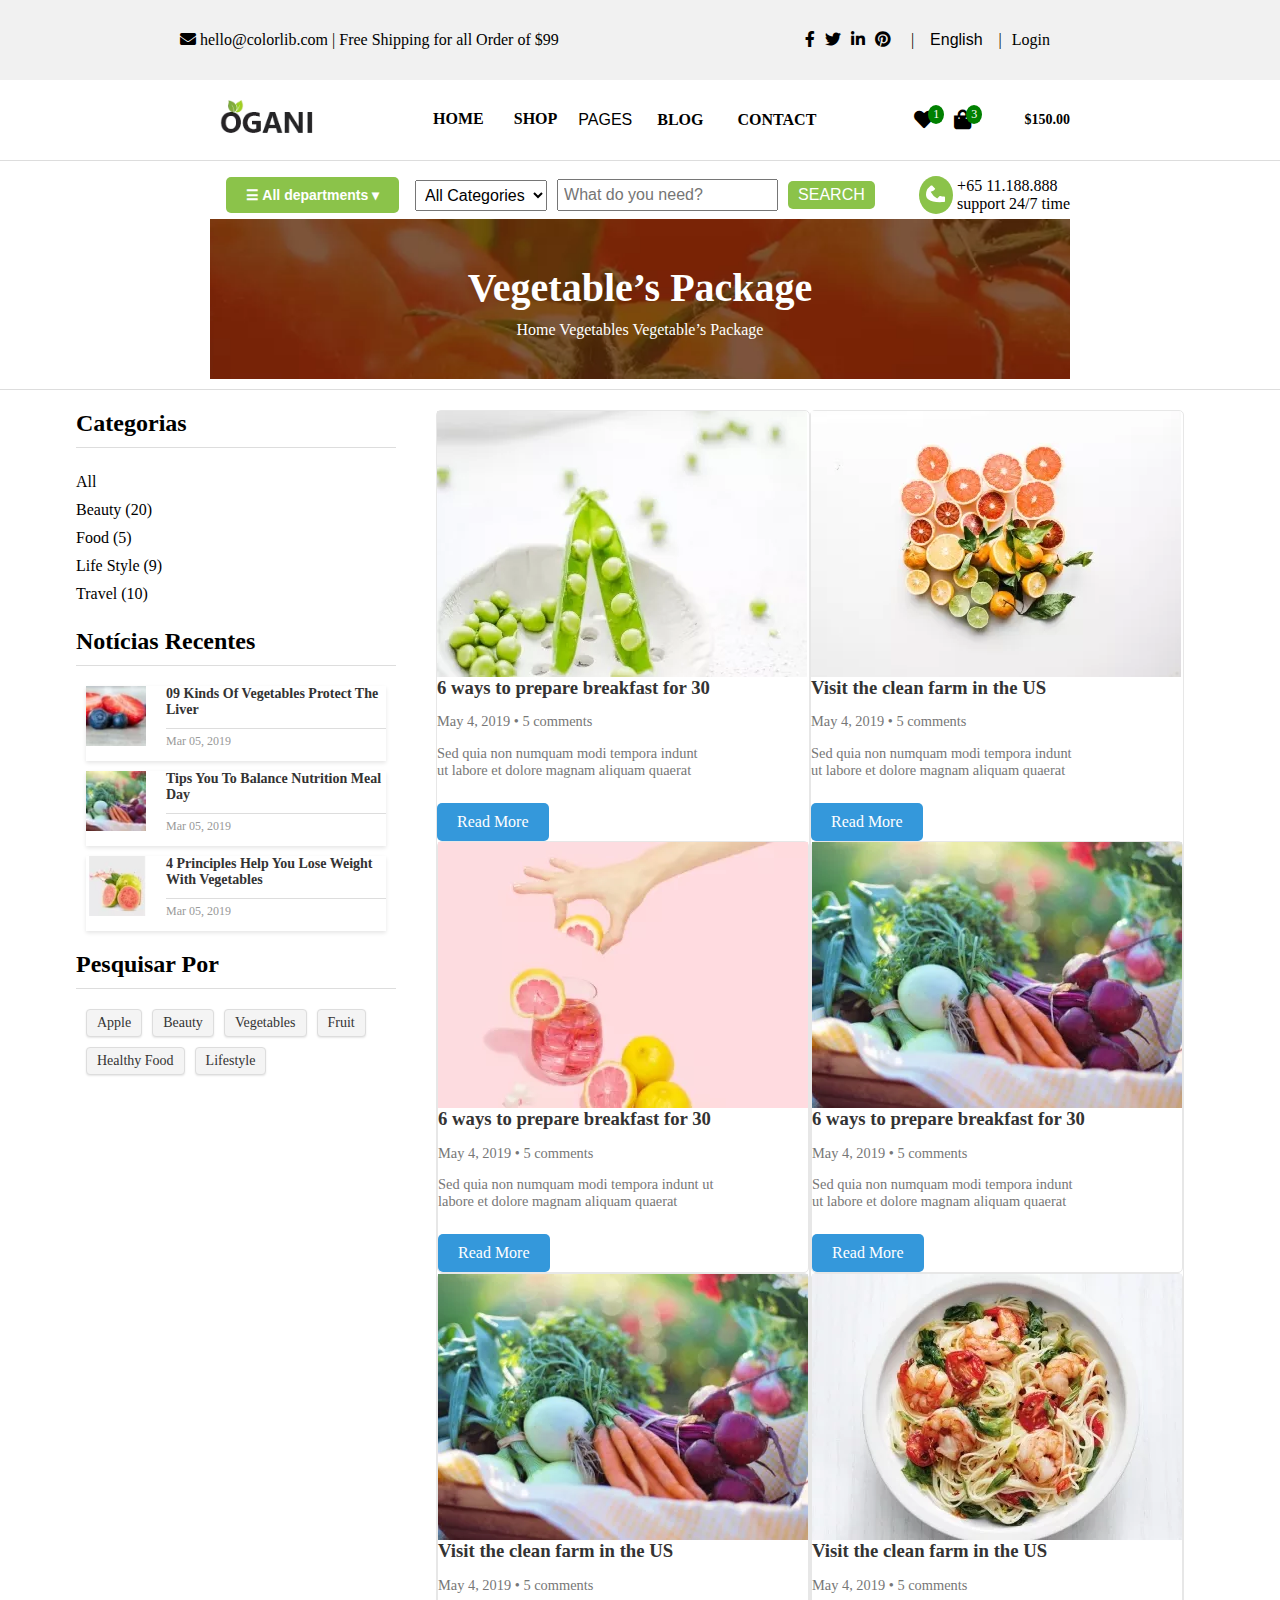
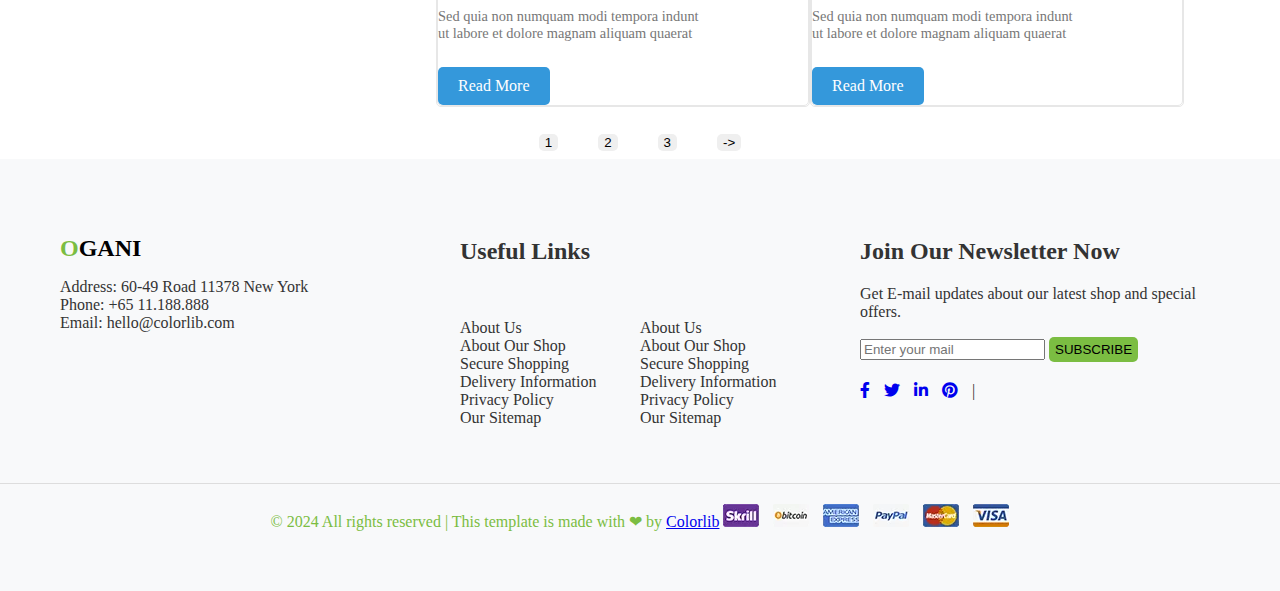
<file: pag.html>
<!DOCTYPE html>
<html lang="en">
<head>
    <meta charset="UTF-8">
    <meta name="viewport" content="width=device-width, initial-scale=1.0">
    <title>Header Example</title>
    <link rel="stylesheet" href="pag.css">
 
    <link rel="stylesheet" href="https://cdnjs.cloudflare.com/ajax/libs/font-awesome/5.15.4/css/all.min.css">
   
</head>
<body>
    <header class="header">
        <div class="header-left">
           <ul id="nada">
            <ul id="nada">
            <ul id="nada">
            <ul id="nada">
            <i class="fas fa-envelope"></i> hello@colorlib.com
            <span>|</span>
            Free Shipping for all Order of $99
         
        </div>
       
        <div class="header-right">
            <a href="#"><i class="fab fa-facebook-f"></i></a>
            <a href="#"><i class="fab fa-twitter"></i></a>
            <a href="#"><i class="fab fa-linkedin-in"></i></a>
            <a href="#"><i class="fab fa-pinterest"></i></a>
            <span>|</span>

            <div class="idi">
                <button class="lista-i">English</button>
                <div class="idioma-x">
                    <a href="#">Spanish</a>
                    <a href="#">French</a>
                </div>
            </div>
            <span>|</span>
            <a href="#">Login</a>
            <ul id="nada">
                <ul id="nada">
                <ul id="nada">
                <ul id="nada">
                    <ul id="nada">
            </header>
             
         <header class="header2">
     
             <div class="logo-pag">
             <img src="logo.png.webp"  class="logo">
           
    </div>
             <nav class="logo-center">
                    <a href="index.html" class="nav-link">HOME</a>
                    <a href="chat.html" class="nav-link">SHOP</a>
                    <div class="idioma">
                        <button class="lista-i">PAGES </button>
                        <div class="idioma-x">
                            <a href="#">Shop Details</a>
                            <a href="#">Shoping Cart</a>
                            <a href="#">Check Out</a>
                            <a href="#">Blog Details</a>
                         
                        </div>
                    <a href="pag.html" class="nav-link">BLOG</a>
                    <a href="FINAL.HTML" class="nav-link">CONTACT</a>
                        </nav>
                        <div class="logo-right">
                            <div class="icon">
                            <i class="fas fa-heart"></i>
                            <span class="badge">1</span>
                            </div>
                </div>
                        <div class="icon">
                         <i class="fas fa-shopping-bag"></i>
                         <span class="badge">3</span>
                         </div>
                 </div>
             <div class="cart">
                 <span>item: <b>$150.00</b></span>
               
                                </div>
                            </div>

                           </header>
                            <div class="hero">
                                <div class="colum3">
                                    <div class="ali">
                                        <button class="lista-a">
                                            <div id="espaço-pesquisa"> ☰ All departments ▾</div>
                                        </button>
                                        <div class="idioma-c">
                                           <a href="#">Fresh Meat</a>
                                            <a href="#">Vegetables</a>
                                            <a href="#">Fruit &amp; Nut Gifts</a>
                                            <a href="#">Fresh Berries</a>
                                            <a href="#">Ocean Foods</a>
                                            <a href="#">Butter &amp; Eggs</a>
                                            <a href="#">Fastfood</a>
                                            <a href="#">Fresh Onion</a>
                                            <a href="#">Papayaya &amp; Crisps</a>
                                            <a href="#">Oatmeal</a>
                                            <a href="#">Fresh Bananas</a>
                                           
                                        </div>    
                                    </div>
                                
                               
                                    <div class="search">
                                        <select>
                                            <option>All Categories</option>
                                        </select>
                                        <input type="text" placeholder="What do you need?" />
                                        <button>SEARCH</button>
                                    </div>
                                    <div class="contact">
                                        <div class="phone-icon">
                                            <svg width="24" height="24" viewBox="0 0 24 24">
                                                <path d="M6.62 10.79a15.053 15.053 0 006.6 6.6l2.2-2.2c.27-.27.67-.36 1.02-.24 1.12.37 2.33.57 3.56.57.55 0 1 .45 1 1v3.5c0 .55-.45 1-1 1C5.92 22 2 18.08 2 13.5 2 11.8 2.37 10.14 3.04 8.66c.12-.35.32-.65.59-.92l2.99-2.99c.26-.26.62-.37.98-.37.14 0 .27.02.4.06.36.12.67.43.79.79l2.2 2.2c.19.19.19.51 0 .71l-1.59 1.59z"/>
                                            </svg>
                                        </div>
                                        <div>
                                            <span>+65 11.188.888</span><br/>
                                            <span>support 24/7 time</span>
                                        </div>
                                    </div>
                                </div>
                                <header class="header3">
                                    <div class="header-content3">
                                        <h1>Vegetable’s Package</h1>
                                        <nav>
                                            Home Vegetables Vegetable’s Package

                                        </nav>
                                    </div>
                              
                                </header>
                       
                            </div>    
                            <div class="mn"> 
                                    <aside class="sidebar">
                                        <section class="categories">
                                            <h2>Categorias</h2>
                                            <ul>
                                                <li>All</li>
                                                <li>Beauty (20)</li>
                                                <li>Food (5)</li>
                                                <li>Life Style (9)</li>
                                                <li>Travel (10)</li>
                                            </ul>
                                        </section>
                                        <h2>Notícias Recentes</h2>
                                            <div class="article-list">
                                                <div class="article">
                                                  
                                                    <img src="sr-1.jpg.webp" alt="Vegetables and Berries">
                                                    <div class="article-info">
                                                        <h2>09 Kinds Of Vegetables Protect The Liver</h2>
                                                        <p class="date">Mar 05, 2019</p>
                                                    </div>
                                                </div>
                                                <div class="article">
                                                    <img src="sr-2.jpg.webp" alt="Balanced Nutrition">
                                                    <div class="article-info">
                                                        <h2>Tips You To Balance Nutrition Meal Day</h2>
                                                        <p class="date">Mar 05, 2019</p>
                                                    </div>
                                                </div>
                                                <div class="article">
                                                    <img src="sr-3.jpg.webp" alt="Weight Loss with Vegetables">
                                                    <div class="article-info">
                                                        <h2>4 Principles Help You Lose Weight With Vegetables</h2>
                                                        <p class="date">Mar 05, 2019</p>
                                                    </div>
                                                </div>
                                            </div>
                                        <section class="search-by">
                                            <h2>Pesquisar Por</h2>
                                       
                                    <div class="tags">
                                        <span class="tag">Apple</span>
                                        <span class="tag">Beauty</span>
                                        <span class="tag">Vegetables</span>
                                        <span class="tag">Fruit</span>
                                        <span class="tag">Healthy Food</span>
                                        <span class="tag">Lifestyle</span>
                                    </div>
                                            
                                        </section>
                                    </aside>
                            
                                    <div class="container">
                                        <div class="card">
                                            <img src="blog-2.jpg.webp" alt="Peas">
                                            <div class="card-content">
                                                <h3>6 ways to prepare breakfast for 30</h3>
                                                <p>May 4, 2019 • 5 comments</p>
                                                <p>Sed quia non numquam modi tempora indunt <br> ut labore et dolore magnam aliquam quaerat</p>
                                                <a href="#" class="read-more">Read More</a>
                                            </div>
                                            <div class="card">
                                                <img src="blog-1.jpg.webp" alt="Peas">
                                                <div class="card-content">
                                                    <h3>6 ways to prepare breakfast for 30</h3>
                                                    <p>May 4, 2019 • 5 comments</p>
                                                    <p>Sed quia non numquam modi tempora indunt ut <br>labore et dolore magnam aliquam quaerat</p>
                                                    <a href="#" class="read-more">Read More</a>
                                                </div>
                                            </div>
                                            <div class="card">
                                                <img src="blog-4.jpg.webp" alt="Citrus">
                                                <div class="card-content">
                                                    <h3>Visit the clean farm in the US</h3>
                                                    <p>May 4, 2019 • 5 comments</p>
                                                    <p>Sed quia non numquam modi tempora indunt <br>ut labore et dolore magnam aliquam quaerat</p>
                                                    <a href="#" class="read-more">Read More</a>
                                                </div>
                                            </div>
                                        </div>
                                        <div class="card">
                                            <img src="blog-3.jpg.webp" alt="Citrus">
                                            <div class="card-content">
                                                <h3>Visit the clean farm in the US</h3>
                                                <p>May 4, 2019 • 5 comments</p>
                                                <p>Sed quia non numquam modi tempora indunt <br> ut labore et dolore magnam aliquam quaerat</p>
                                                <a href="#" class="read-more">Read More</a>
                                            </div>
                                            <div class="card">
                                                <img src="blog-4.jpg.webp" alt="Peas">
                                                <div class="card-content">
                                                    <h3>6 ways to prepare breakfast for 30</h3>
                                                    <p>May 4, 2019 • 5 comments</p>
                                                    <p>Sed quia non numquam modi tempora indunt <br> ut labore et dolore magnam aliquam quaerat</p>
                                                    <a href="#" class="read-more">Read More</a>
                                                </div>
                                            </div>
                                            <div class="card">
                                                <img src="blog-6.jpg.webp" alt="Citrus">
                                                <div class="card-content">
                                                    <h3>Visit the clean farm in the US</h3>
                                                    <p>May 4, 2019 • 5 comments</p>
                                                    <p>Sed quia non numquam modi tempora indunt <br>ut labore et dolore magnam aliquam quaerat</p>
                                                    <a href="#" class="read-more">Read More</a>
                                                    
                                                </div>
                                            </div>
                                        </div>
                                       
                                    </div>
                                </div>
                                <div class="num">
                                    <button>1</button>
                                    <ul id="nada"></ul>
                                    <button>2</button>
                                    <ul id="nada"></ul>
                                    <button>3</button>
                                    <ul id="nada"></ul>
                                    <button>-></button>
                                </div>

                                <footer class="footer">
                                    <div class="footer-container">
                                        <div class="footer-section about">
                                            <h1 class="logo-text"><span>O</span>GANI</h1>
                                            <p>
                                                Address: 60-49 Road 11378 New York<br>
                                                Phone: +65 11.188.888<br>
                                                Email: hello@colorlib.com
                                            </p>
                                        </div>
                            
                                        <div class="footer-section links">
                                            <h2>Useful Links</h2>
                                            <br>
                                            <ul>
                                                <li><a href="#">About Us</a></li>
                                                <li><a href="#">About Our Shop</a></li>
                                                <li><a href="#">Secure Shopping</a></li>
                                                <li><a href="#">Delivery Information</a></li>
                                                <li><a href="#">Privacy Policy</a></li>
                                                <li><a href="#">Our Sitemap</a></li>
                                               </ul>
                                               
                                               <ul>
                                                <li><a href="#">About Us</a></li>
                                                <li><a href="#">About Our Shop</a></li>
                                                <li><a href="#">Secure Shopping</a></li>
                                                <li><a href="#">Delivery Information</a></li>
                                                <li><a href="#">Privacy Policy</a></li>
                                                <li><a href="#">Our Sitemap</a></li>
                                               </ul>
                                        </div>
                            
                                        <div class="footer-section subscribe">
                                            <h2>Join Our Newsletter Now</h2>
                                            <p>Get E-mail updates about our latest shop and special offers.</p>
                                            <form action="#">
                                                <input placeholder="Enter your mail" >
                                                <button class="p" type="submit">SUBSCRIBE</button>
                                            </form>
                                            <div class="socials">
                                                <a href="#"><i class="fab fa-facebook-f"></i></a>
                                                <a href="#"><i class="fab fa-twitter"></i></a>
                                                <a href="#"><i class="fab fa-linkedin-in"></i></a>
                                                <a href="#"><i class="fab fa-pinterest"></i></a>
                                                <span>|</span>
                                            </div>
                                        </div>
                                    </div>
                                    <div class="footer-bottom">
                                        &copy; 2024 All rights reserved | This template is made with <span>&#10084;</span> by <a href="#">Colorlib</a>
                
                                        <img src="payment-item.png.webp" alt="">
                                    </div>
                                </footer>
                
                             
</body>
</html>
</file>
<file: index.css>
body {

    margin: 0;
    padding: 0;
}

.header {
    display: flex;
    justify-content: space-between;
    align-items: center;
    padding: 10px 20px;
    background-color: #f1f1f1;
    height: 60px;
}


.header-right {
    display: flex;
    align-items: center;
}


.header-right a {
    margin-right: 10px;
}

.header-right span {
    margin: 0 10px;
}

.header-right a {
    text-decoration: none;
    color: black;
    margin-right: 10px;
}


.header .header-right {
    flex: 1;
}



.header .header-right {
    justify-content: flex-end;
}

.idioma {
    position: relative;
    display: inline-block;
}

.lista-i {
    background-color: transparent;
    border: none;
    cursor: pointer;
    font-size: 16px;
}

.idioma-x {
    display: none;
    position: absolute;
    background-color: #f1f1f1;
    min-width: 160px;
    box-shadow: 0px 8px 16px 0px rgba(0,0,0,0.2);
    z-index: 1;
}

.idioma-x a {
    color: black;
    padding: 12px 16px;
    text-decoration: none;
    display: block;
}

.idioma-x a:hover {
    background-color: #ddd;
}

.idioma:hover
.idioma-x {
    display: block;
}

.idioma:hover
.lista-i {
    background-color: #ddd;}

    .p{background: #7bbd42;
        border: none;
        
        height: 25px;}
    .header2 {
        display: flex;
        justify-content: center;
        align-items: center;
        padding: 10px 210px;
        background-color: #fff;
        border-bottom: 1px solid #ddd;
        font-size: 16px;
    }
   
    .logo-pag {
        display: flex;
        align-items: center;
        padding: 10px;
    }
   
    .logo {
        height: 40px;
        margin-right: 10px;
    }
   
    .logo-text {
        font-size: 24px;
        font-weight: bold;
        color: #000;
    }
   
    .logo-center {
        display: flex;
        justify-content: center;
        flex: 1;
    }
   
    .nav-link {
        margin: 0 15px;
        text-decoration: none;
        color: black;
        font-weight: bold;
        transition: color 0.3s;
    }
   
    .nav-link:hover {
        color: green;
    }
   
    .logo-right {
        display: flex;
        align-items: center;
    }
   
    .icon {
        position: relative;
        margin-right: 20px;
    }
   
    .icon i {
        font-size: 20px;
    }
   
    .badge {
        position: absolute;
        top: -5px;
        right: -10px;
        background-color: green;
        color: white;
        border-radius: 50%;
        padding: 2px 5px;
        font-size: 12px;
    }
   
    .cart {
        font-size: 14px;
    }
   
    .cart b {
        font-weight: bold;
        color: #000;
    }

    .hero {
     
        padding: 10px 210px;
        background-color: #fff;
        border-bottom: 1px solid #ddd;
        font-size: 16px;
    }
    #espaço-pesquisa{
        background-color: #8BC34A;
        padding: 10px 20px;
         border-radius: 5px;
        color: white;
        font-weight: bold;
        font-size: 14px;
    }
        .ali{
            position: relative;
            display: inline-block;
            padding: 5px 10px;
            font-size: 12px;
        }
       
        .lista-a {
            background-color: transparent;
            border: none;
            cursor: pointer;
            font-size: 16px;
        }
       
        .idioma-c {
            display: none;
            position: absolute;
            background-color: #f1f1f1;
            min-width: 160px;
            box-shadow: 0px 8px 16px 0px rgba(0,0,0,0.2);
            z-index: 1;
        }
       
        .idioma-c a {
            color: black;
            padding: 12px 16px;
            text-decoration: none;
            display: block;
        }
       
        .idioma-c a:hover {
            background-color: #ddd;
        }
       
        .ali:hover
        .idioma-c {
            display: block;
        }
       
        .ali:hover
        .lista-a {
            background-color: #ddd;}
         
       
           
          .search {
                display: flex;
                align-items: center;
                flex-grow: 1;
            }
            .search select,
            .search input {
                padding: 5px;
                font-size: 16px;
                margin-right: 10px;
            }
           .search button {
                background-color: #8bc34a;
                border: none;
                color: white;
                padding: 5px 10px;
                font-size: 16px;
                cursor: pointer;
            }

            .contact {
                display: flex;
                align-items: center;
            }
          .phone-icon {
                background-color: #8bc34a;
                border-radius: 50%;
                padding: 5px;
                margin-right: 4px;
            }
            .phone-icon svg {
                fill: white;
            }
            .colum3{
               display: flex;
             
            }

           .colum5{
            display: flex;
           }
           .colum6{
            display: flex;
          
           }

           
.hero-section {
    display: flex;
    justify-content: center;
    align-items: center;
    padding: 50px;
    background-color: #f9f9f9;
    position: relative;
}

.image-container {
    position: relative;
    width: 100%;
    max-width: 800px; 
}

.hero-image {
    width: 100%;
    height: auto;
}

.text-img {
    position: absolute;
    top: 50%;
    left: 10%;
    transform: translateY(-50%);
    color: white;
    text-align: left;
}

.frtt {
    color: #8BC34A;
    font-weight: bold;
  
}

.vegana {
    font-size: 36px;
    color: rgb(0, 0, 0);
    margin: 10px 0;
}

.gratis {
    color: rgb(0, 0, 0);
    margin-bottom: 20px;
}

.shop {
    background-color: #8BC34A;
    color: white;
    border: none;
    padding: 10px 20px;
   font-size: 16px;
}
.comida-lista{
    display: flex;
    justify-content: center;
    align-items: center;
   
    margin: 10;
    background-color: #f5f5f5;
}
.container {
    display: flex;
    gap: 10px;
 
}

.category {
    display: flex;
    text-align: center;
    transform: translateY(-2%);

    background-color: #fff;
    padding: 10px;
    border: 1px solid #ddd;
    border-radius: 8px;
}

.category img {
    max-width: 100%;
    height: auto;
    border-radius: 8px;
}

.caption {
    margin-top: 15px;
    font-size: 20px;
    position: absolute;
    top: 80%;
    left: 8%;
    transform: translateY(-50%);
    font-weight: bold;
    color: #333;
}
.caption2 {
    margin-top: 15px;
    font-size: 20px;
    position: absolute;
    top: 80%;
    left: 32%;
 
    transform: translateY(-50%);
    font-weight: bold;
    color: #333;
}
.caption3 {
    margin-top: 15px;
    font-size: 20px;
    position: absolute;
    top: 80%;
    left: 56%;
    transform: translateY(-50%);
    font-weight: bold;
    color: #333;
}
.caption4 {
    margin-top: 15px;
    font-size: 20px;
    position: absolute;
    top: 80%;
    left: 80%;
    transform: translateY(-50%);
    font-weight: bold;
    color: #333;
}

.ftat-title{display: flex;
  
    flex-wrap: wrap;
    align-items: center;
}

.hx {
    width: 90%;
    margin: auto;
    overflow: hidden;
}

h6 {
    text-align: center;
font-size: 25px;
    transform: translateY(60px);
}

.categories {
    list-style: none;
    margin-bottom: 5rem;
    display: flex;
    transform: translateY(60px);
    justify-content: center;
font-size: 15px;
}



.product-grid {
    display: flex;
    flex-wrap: wrap;
    justify-content: space-around;
}

.product-item {
    background: #fff;
display: flex;
   flex-direction: column;
  flex-wrap: wrap;
    text-align: center;
    width: 200px;
}

.product-item img {
    max-width: 100%;
    height: auto;
}

.product-item p {
    margin: 10px 0;
}

.comida-menu {
    display: flex;
    justify-content: space-around;
}

.coluna1 {
    background-color: #fff;
    border-radius: 5px;
    box-shadow: 0 0 10px rgba(0, 0, 0, 0.1);
    padding: 20px;
    width: 30%;
}

.coluna1 h3 {
    text-align: center;
}

.product {
    text-align: center;
    margin-bottom: 20px;
}

.product img {
    max-width: 100px;
    height: auto;
    display: block;
    margin: 0 auto 10px;
}

.product p {
    margin: 5px 0;
}

.blog-container {
    max-width: 1200px;
    margin: 0 auto;
    background-color: #fff;
    padding: 20px;
    border-radius: 8px;
    box-shadow: 0 0 10px rgba(0, 0, 0, 0.1);
}

.blog-container h2 {
    text-align: center;
    margin-bottom: 20px;
    position: relative;
}

.blog-container h2::after {
    content: "";
    display: block;
    width: 50px;
    height: 4px;
    background-color: #7bbd42;
    margin: 10px auto 0;
}

.blog-posts {
    display: flex;
    justify-content: space-between;
}

.blog-post {
    background-color: #fff;
    border-radius: 8px;
    box-shadow: 0 0 10px rgba(0, 0, 0, 0.1);
    overflow: hidden;
    width: 30%;
}

.blog-post img {
    width: 100%;
    height: auto;
}

.blog-info {
    padding: 15px;
}

.blog-info p {
    margin: 0;
    color: #777;
}

.blog-info .date::before {
    content: "\1F4C5";
    margin-right: 5px;
}

.blog-info .comments::before {
    content: "\1F4AC";
    margin-right: 5px;
}

.blog-info h3 {
    margin: 10px 0;
    font-size: 1.1em;
    color: #333;
}

.blog-info p:last-of-type {
    color: #555;
    font-size: 0.9em;
}

.footer {
    background-color: #f8f9fa;
    padding: 40px 0;
    color: #333;
}

.footer-container {
    display: flex;
    justify-content: space-between;
    max-width: 1200px;
    margin: 0 auto;
}

.footer-section {
    flex: 1;
    padding: 20px;
}

.footer-section h2 {
    font-size: 1.5em;
    margin-bottom: 20px;
}

.footer-section ul {
    list-style-type: none;
    padding: 0;
    width: 50%;
    float: left;
}


.footer-section ul li a {
    color: #333;
    text-decoration: none;
}


.footer-section .logo-text span {
    color: #7bbd42;
}

.footer-section .socials {
    margin-top: 20px;
}

.footer-section .socials a {
    margin-right: 10px;
}

.footer-bottom {
    text-align: center;
    padding: 20px 0;
    border-top: 1px solid #ddd;
    margin-top: 20px;
color: #7bbd42;
}
</file>
<file: chat.css>
body {

    margin: 0;
    padding: 0;
}

.header {
    display: flex;
    justify-content: space-between;
    align-items: center;
    padding: 10px 20px;
    background-color: #f1f1f1;
    height: 60px;
}


.header-right {
    display: flex;
    align-items: center;
}


.header-right a {
    margin-right: 10px;
}

.header-right span {
    margin: 0 10px;
}

.header-right a {
    text-decoration: none;
    color: black;
    margin-right: 10px;
}


.header .header-right {
    flex: 1;
}



.header .header-right {
    justify-content: flex-end;
}

.idioma {
    position: relative;
    display: inline-block;
}

.lista-i {
    background-color: transparent;
    border: none;
    cursor: pointer;
    font-size: 16px;
}

.idioma-x {
    display: none;
    position: absolute;
    background-color: #f1f1f1;
    min-width: 160px;
    box-shadow: 0px 8px 16px 0px rgba(0,0,0,0.2);
    z-index: 1;
}

.idioma-x a {
    color: black;
    padding: 12px 16px;
    text-decoration: none;
    display: block;
}

.idioma-x a:hover {
    background-color: #ddd;
}

.idioma:hover
.idioma-x {
    display: block;
}

.idioma:hover
.lista-i {
    background-color: #ddd;}


    .header2 {
        display: flex;
        justify-content: center;
        align-items: center;
        padding: 10px 210px;
        background-color: #fff;
        border-bottom: 1px solid #ddd;
        font-size: 16px;
    }
   
    .logo-pag {
        display: flex;
        align-items: center;
        padding: 10px;
    }
   
    .logo {
        height: 40px;
        margin-right: 10px;
    }
   
    .logo-text {
        font-size: 24px;
        font-weight: bold;
        color: #000;
    }
   
    .logo-center {
        display: flex;
        justify-content: center;
        flex: 1;
    }
   
    .nav-link {
        margin: 0 15px;
        text-decoration: none;
        color: black;
        font-weight: bold;
        transition: color 0.3s;
    }
   
    .nav-link:hover {
        color: green;
    }
   
    .logo-right {
        display: flex;
        align-items: center;
    }
   
    .icon {
        position: relative;
        margin-right: 20px;
    }
   
    .icon i {
        font-size: 20px;
    }
   
    .badge {
        position: absolute;
        top: -5px;
        right: -10px;
        background-color: green;
        color: white;
        border-radius: 50%;
        padding: 2px 5px;
        font-size: 12px;
    }
   
    .cart {
        font-size: 14px;
    }
   
    .cart b {
        font-weight: bold;
        color: #000;
    }
    .hero {
     
        padding: 10px 210px;
        background-color: #fff;
        border-bottom: 1px solid #ddd;
        font-size: 16px;
    }
    #espaço-pesquisa{
        background-color: #8BC34A;
        padding: 10px 20px;
         border-radius: 5px;
        color: white;
        font-weight: bold;
        font-size: 14px;
    }
        .ali{
            position: relative;
            display: inline-block;
            padding: 5px 10px;
            font-size: 12px;
        }
       
        .lista-a {
            background-color: transparent;
            border: none;
            cursor: pointer;
            font-size: 16px;
        }
       
        .idioma-c {
            display: none;
            position: absolute;
            background-color: #f1f1f1;
            min-width: 160px;
            box-shadow: 0px 8px 16px 0px rgba(0,0,0,0.2);
            z-index: 1;
        }
       
        .idioma-c a {
            color: black;
            padding: 12px 16px;
            text-decoration: none;
            display: block;
        }
       
        .idioma-c a:hover {
            background-color: #ddd;
        }
       
        .ali:hover
        .idioma-c {
            display: block;
        }
       
        .ali:hover
        .lista-a {
            background-color: #ddd;}
         
       
           
          .search {
                display: flex;
                align-items: center;
                flex-grow: 1;
            }
            .search select,
            .search input {
                padding: 5px;
                font-size: 16px;
                margin-right: 10px;
            }
           .search button {
                background-color: #8bc34a;
                border: none;
                color: white;
                padding: 5px 10px;
                font-size: 16px;
                cursor: pointer;
            }

            .contact {
                display: flex;
                align-items: center;
            }
          .phone-icon {
                background-color: #8bc34a;
                border-radius: 50%;
                padding: 5px;
                margin-right: 4px;
            }
            .phone-icon svg {
                fill: white;
            }
            .colum3{
               display: flex;
             
            }

            .header3 {
                background: url('breadcrumb.jpg.webp') no-repeat center center/cover;
              
                display: flex;
                align-items: center;
                padding: 45px 0 40px;
                text-align: center;
                color: #fff;
            }
            
            .header-content3 {
                max-width: 6200px;
                margin: 0 auto;
            }
            
            .header-content3 h1 {
                margin: 0;
                font-size: 2.5em;
            }
            
            .header-content3 nav {
                margin-top: 10px;
            }
            
            .header-content3 nav a {
                color: #fff;
                text-decoration: none;
                font-size: 1.1em;
            }
            
            .main-content {
               
                max-width: 1200px;
                margin: 20px auto;
                padding: 0 20px;
            }
            
            .sidebar {
                flex: 1;
                margin-right: 20px;
            }
            
            .sidebar h2 {
                font-size: 1.5em;
                margin-bottom: 10px;
            }
            
            .sidebar ul {
                list-style: none;
                padding: 0;
            }
            
            .sidebar ul li {
                margin-bottom: 10px;
            }
            
            .sidebar ul li a {
                text-decoration: none;
                color: #333;
                font-size: 1.1em;
            }
            
            .sidebar .slider {
                width: 100%;
                margin: 10px 0;
            }
            
            .sale-section {
                flex: 3;
            }
            
            .sale-section h2 {
                font-size: 2em;
                margin-bottom: 20px;
                color: #7bbd42;
                border-bottom: 2px solid #7bbd42;
                display: inline-block;
            }
            
            .products {
                display: flex;
                justify-content: space-between;
            }
            
            .product {
                flex: 1;
                background-color: #f8f9fa;
                margin: 0 10px;
                text-align: center;
                padding: 20px;
                border-radius: 5px;
                box-shadow: 0 0 10px rgba(0, 0, 0, 0.1);
            }
            
            .product .discount {
                background-color: #ff0000;
                color: #fff;
                padding: 5px 10px;
                position: absolute;
                margin-top: -20px;
                margin-left: -20px;
                border-radius: 5px;
            }
            
            .product img {
                width: 100%;
                height: auto;
                border-radius: 5px;
            }
            
            .product h3 {
                font-size: 1.2em;
                margin: 10px 0;
            }
            
            .product p {
                margin: 5px 0;
                color: #333;
            }
            
            .product .price {
                font-size: 1.5em;
                color: #7bbd42;
            }
            
            .product .price span {
                text-decoration: line-through;
                color: #888;
                font-size: 0.9em;
                margin-left: 10px;
            }

            .header4 {
                background: url('header-bg.jpg') no-repeat center center/cover;
                padding: 40px 0;
                text-align: center;
                color: #fff;
            }
            
            .header-content4 {
                max-width: 1200px;
                margin: 0 auto;
            }
            
            .header-content4 h1 {
                margin: 0;
                font-size: 2.5em;
            }
            
            .header-content4 nav {
                margin-top: 10px;
            }
            
            .header-content4 nav a {
                color: #fff;
                text-decoration: none;
                font-size: 1.1em;
            }
            
            .main-content {
                display: grid;
                grid-template-columns: 1fr 3fr;
                max-width: 1200px;
                margin: 20px auto;
                padding: 0 20px;
                gap: 20px;
            }
            
            .sidebar {
                flex: 1;
                margin-right: 20px;
            }
            
            .sidebar h2 {
                font-size: 1.5em;
                margin-bottom: 10px;
            }
            
            .sidebar ul {
                list-style: none;
                padding: 0;
            }
            
            .sidebar ul li {
                margin-bottom: 10px;
            }
            
            .sidebar ul li input {
                margin-right: 10px;
            }
            
            .sidebar .size-options button {
                margin-right: 10px;
                margin-bottom: 10px;
                padding: 5px 10px;
                background-color: #f0f0f0;
                border: 1px solid #ccc;
                cursor: pointer;
            }
            
            .sidebar .latest-products .product {
                display: grid;
                grid-template-columns: auto 1fr;
                align-items: center;
                margin-bottom: 10px;
            }
            
            .sidebar .latest-products .product img {
                width: 50px;
                height: 50px;
                margin-right: 10px;
            }
            
            .product-section {
                flex: 3;
            }
            
.product-grid {
    display: grid;
    grid-template-columns: repeat(auto-fill, minmax(200px, 1fr));
    gap: 20px;
}

.product-item {
    background: #fff;
display: flex;
   flex-direction: column;
  flex-wrap: wrap;
    text-align: center;
    width: 200px;
}

.product-item img {
    max-width: 100%;
    height: auto;
}

.product-item p {
    margin: 10px 0;
}
.coluna1 {
    background-color: #fff;
    border-radius: 5px;
    box-shadow: 0 0 10px rgba(0, 0, 0, 0.1);
    padding: 20px;
   
}
.num{display: flex;
align-items: center;
justify-content: center;}
.coluna1 h3 {
    text-align: center;
}

            .product-header {
                display: flex;
                justify-content: space-between;
                align-items: center;
                margin-bottom: 20px;
            }
            
            .product-header label {
                margin-right: 10px;
            }
            
            .product-header select {
                padding: 5px;
            }
            
            .products {
                display: grid;
                grid-template-columns: repeat(auto-fill, minmax(140px, 0.7fr));
                gap: 20px;
            }
            
            .product2 {
                flex: 1 1 30%;
                background-color: #f8f9fa;
                margin: 10px;
                text-align: center;
                padding: 20px;
                border-radius: 5px;
                box-shadow: 0 0 10px rgba(0, 0, 0, 0.1);
            }
            
            .product2 img {
                width: 100%;
                height: auto;
                border-radius: 5px;
            }
            
            .product2 p {
                margin: 10px 0;
                color: #333;
            }
            
            .product2 p:last-child {
                font-size: 1.2em;
                color: #7bbd42;
            }

            .footer {
                background-color: #f8f9fa;
                padding: 40px 0;
                color: #333;
            }
            
            .footer-container {
                display: flex;
                justify-content: space-between;
                max-width: 1200px;
                margin: 0 auto;
            }
            
            .footer-section {
                flex: 1;
                padding: 20px;
            }
            
            .footer-section h2 {
                font-size: 1.5em;
                margin-bottom: 20px;
            }
            
            .footer-section ul {
                list-style-type: none;
                padding: 0;
                width: 50%;
                float: left;
            }
            
            .p{background: #7bbd42;
                border: none;
                
                height: 25px;}
            .footer-section ul li a {
                color: #333;
                text-decoration: none;
            }
            
            
            .footer-section .logo-text span {
                color: #7bbd42;
            }
            
            .footer-section .socials {
                margin-top: 20px;
            }
            
            .footer-section .socials a {
                margin-right: 10px;
            }
            
            .footer-bottom {
                text-align: center;
                padding: 20px 0;
                border-top: 1px solid #ddd;
                margin-top: 20px;
            color: #7bbd42;
            }
</file>
<file: FINAL.CSS>
body {

 
    padding: 0;
     margin: 0;
 }
 
 .header {
     display: flex;
     justify-content: space-between;
     align-items: center;
     padding: 10px 20px;
     background-color: #f1f1f1;
     height: 60px;
 }
 
 
 .header-r {
     display: flex;
     align-items: center;
 }
 
 svg{
    width: 20px ;
 }
 .header-r a {
     margin-right: 10px;
 }
 
 .header-r span {
     margin: 0 10px;
 }
 
 .header-r a {
     text-decoration: none;
     color: black;
     margin-right: 10px;
 }
 
 
 .header .header-r {
     flex: 1;
 }
 
 
 
 .header .header-r {
     justify-content: flex-end;
 }
 
 .idioma {
     position: relative;
     display: inline-block;
 }
 
 .lista-i {
     background-color: transparent;
     border: none;
     cursor: pointer;
     font-size: 16px;
 }
 
 .idioma-x {
     display: none;
     position: absolute;
     background-color: #f1f1f1;
     min-width: 160px;
     box-shadow: 0px 8px 16px 0px rgba(0,0,0,0.2);
     z-index: 1;
 }
 
 .idioma-x a {
     color: black;
     padding: 12px 16px;
     text-decoration: none;
     display: block;
 }
 
 .idioma-x a:hover {
     background-color: #ddd;
 }
 
 .idioma:hover
 .idioma-x {
     display: block;
 }
 
 .idioma:hover
 .lista-i {
     background-color: #ddd;}
 
 
     .header2 {
         display: flex;
         justify-content: center;
         align-items: center;
         padding: 10px 210px;
         background-color: #fff;
         border-bottom: 1px solid #ddd;
         font-size: 16px;
     }
    
     .logo-pag {
         display: flex;
         align-items: center;
         padding: 10px;
     }
    
     .logo {
         height: 40px;
         margin-right: 10px;
     }
    
     .logo-text {
         font-size: 24px;
         font-weight: bold;
         color: #000;
     }
    
     .logo-c{
         display: flex;
         justify-content: center;
         flex: 1;
     }
    
     .nav-link {
         margin: 0 15px;
         text-decoration: none;
         color: black;
         font-weight: bold;
         transition: color 0.3s;
     }
    
     .nav-link:hover {
         color: green;
     }
    
     .logo-r{
         display: flex;
         align-items: center;
     }
    
     .icon {
         position: relative;
         margin-right: 20px;
     }
    
     .icon i {
         font-size: 20px;
     }
    
     .b {
         position: absolute;
         top: -5px;
         right: -10px;
         background-color: green;
         color: white;
         border-radius: 50%;
         padding: 2px 5px;
         font-size: 12px;
     }
    
     .cart {
         font-size: 14px;
     }
    
     .cart b {
         font-weight: bold;
         color: #000;
     }
     .hero {
      
       
         background-color: #fff;
         border-bottom: 1px solid #ddd;
         font-size: 16px;
     }
     #espaço-pesquisa{
         background-color: #8BC34A;
         padding: 10px 20px;
          border-radius: 5px;
         color: white;
         font-weight: bold;
         font-size: 14px;
     }
         .ali{
             position: relative;
             display: inline-block;
             padding: 5px 10px;
             font-size: 12px;
         }
        
         .lista-a {
             background-color: transparent;
             border: none;
             cursor: pointer;
             font-size: 16px;
         }
        
         .idioma-c {
             display: none;
             position: absolute;
             background-color: #f1f1f1;
             min-width: 160px;
             box-shadow: 0px 8px 16px 0px rgba(0,0,0,0.2);
             z-index: 1;
         }
        
         .idioma-c a {
             color: black;
             padding: 12px 16px;
             text-decoration: none;
             display: block;
         }
        
         .idioma-c a:hover {
             background-color: #ddd;
         }
        
         .ali:hover
         .idioma-c {
             display: block;
         }
        
         .ali:hover
         .lista-a {
             background-color: #ddd;}
          
        
            
           .search {
                 display: flex;
                 align-items: center;
                padding-left: 180px;
                gap: 20px;
             }
             .search select,
             .search input {
                 padding: 5px;
                 font-size: 16px;
                 margin-right: 10px;
             }
            .search button {
                 background-color: #8bc34a;
                 border: none;
                 color: white;
                 padding: 5px 10px;
                 font-size: 16px;
                 cursor: pointer;
             }
 
             .co {
                 display: flex;
                 align-items: center;
             padding-left: 260px;
             }
           .phone-icon {
                 background-color: #8bc34a;
                 border-radius: 50%;
                 padding: 5px;
                 margin-right: 4px;
             }
             .phone-icon svg {
                 fill: white;
             }
             .colum3{
                display: flex;
          padding-left: 200px;
              
             }
             .header3 {
                 background: url('breadcrumb.jpg.webp') no-repeat center center/cover;
               
                 display: flex;
                 align-items: center;
                 padding: 45px 0 40px;
                 text-align: center;
                 color: #fff;
             }
             
             .header-c3 {
                 max-width: 2200px;
                 margin: 0 auto;
             }
             
             .header-c3 h1 {
                 margin: 0;
                 font-size: 2.5em;
             }
             
             .header-c3 nav {
                 margin-top: 10px;
             }
             
             .header-c3 nav a {
                 color: #fff;
                 text-decoration: none;
                 font-size: 1.1em;
             }
             .info {
                 display: flex;
                 justify-content: space-around;
                 background-color: #fff;
                 padding: 20px;
                 border-radius: 10px;
                 box-shadow: 0 0 10px rgba(0, 0, 0, 0.1);
                 width: 80%;
              
             }
             
             .c-item {
                 text-align: center;
                 color: #333;
             }
             
             .c-item i {
                 font-size: 24px;
            
                 margin-bottom: 10px;
             }
             
             .c-item h3 {
                 margin: 10px 0;
                 font-size: 18px;
             }
             
             .c-item p {
                 margin: 5px 0;
                 font-size: 16px;
                 color: #666;
             }
             
             .n {
                 background-color: #fff;
                 max-width: 1500px;
                 align-items: center;
             text-align: center;
             }
             
          
           
             
             .input {
                 display: flex;
                 justify-content: space-between;
                 width: 70%;
             }
             
            
             
             input, textarea {
                 padding: 10px;
                 margin: 10px 0;
                 border: 1px solid #ccc;
                 border-radius: 3px;
               width: 40%;
                 box-sizing: border-box;
             }
             
             textarea {
                 height: 100px;
                 resize: none;
             }
             
             .o{
                 background-color: #8bc34a;
                 color: white;
                 padding: 10px;
                 border: none;
                 width: 300px;
                 align-items: center;
              
            
             }
 .p{background: #7bbd42;
 border: none;
 
 height: 35px;}
             .foop {
                 background-color: #f8f9fa;
                 padding: 40px 0;
                 color: #333;
             }
             
             .foop-container {
                 display: flex;
                 justify-content: space-between;
                 max-width: 1200px;
                 margin: 0 auto;
             }
             
             .foop-section {
                 flex: 1;
                 padding: 20px;
             }
             
             .foop-section h2 {
                 font-size: 1.5em;
                 margin-bottom: 20px;
             }
             
             .foop-section ul {
                 list-style-type: none;
                 padding: 0;
                 width: 50%;
                 float: left;
             }
             
             
             .foop-section ul li a {
                 color: #333;
                 text-decoration: none;
             }
             
             
             .foop-section .logo-text span {
                 color: #7bbd42;
             }
             
             .foop-section .socials {
                 margin-top: 20px;
             }
             
             .foop-section .socials a {
                 margin-right: 10px;
             }
             
             .foop-bottom {
                 text-align: center;
                 padding: 20px 0;
                 border-top: 1px solid #ddd;
                 margin-top: 20px;
             color: #7bbd42;
             }
</file>
<file: pag.css>
body {

    margin: 0;
    padding: 0;
}

.header {
    display: flex;
    justify-content: space-between;
    align-items: center;
    padding: 10px 20px;
    background-color: #f1f1f1;
    height: 60px;
    color: #000;
}


.header-right {
    display: flex;
    align-items: center;
}


.header-right a {
    margin-right: 10px;
}

.header-right span {
    margin: 0 10px;
}

.header-right a {
    text-decoration: none;
    color: black;
    margin-right: 10px;
}


.header .header-right {
    flex: 1;
}



.header .header-right {
    justify-content: flex-end;
}

.idioma {
    position: relative;
    display: inline-block;
}

.lista-i {
    background-color: transparent;
    border: none;
    cursor: pointer;
    font-size: 16px;
}

.idioma-x {
    display: none;
    position: absolute;
    background-color: #f1f1f1;
    min-width: 160px;
    box-shadow: 0px 8px 16px 0px rgba(0,0,0,0.2);
    z-index: 1;
}

.idioma-x a {
    color: black;
    padding: 12px 16px;
    text-decoration: none;
    display: block;
}

.idioma-x a:hover {
    background-color: #ddd;
}

.idioma:hover
.idioma-x {
    display: block;
}

.idioma:hover
.lista-i {
    background-color: #ddd;}


    .header2 {
        display: flex;
        justify-content: center;
        align-items: center;
        padding: 10px 210px;
        background-color: #fff;
        border-bottom: 1px solid #ddd;
        font-size: 16px;
    }
   
    .logo-pag {
        display: flex;
        align-items: center;
        padding: 10px;
    }
   
    .logo {
        height: 40px;
        margin-right: 10px;
    }
   
    .logo-text {
        font-size: 24px;
        font-weight: bold;
        color: #000;
    }
   
    .logo-center {
        display: flex;
        justify-content: center;
        flex: 1;
    }
   
    .nav-link {
        margin: 0 15px;
        text-decoration: none;
        color: black;
        font-weight: bold;
        transition: color 0.3s;
    }
   
    .nav-link:hover {
        color: green;
    }
   
    .logo-right {
        display: flex;
        align-items: center;
    }
   
    .icon {
        position: relative;
        margin-right: 20px;
        color: #000;
    }
   
    .icon i {
        font-size: 20px;
    }
   
    .badge {
        position: absolute;
        top: -5px;
        right: -10px;
        background-color: green;
        color: white;
        border-radius: 50%;
        padding: 2px 5px;
        font-size: 12px;
    }
   
    .cart {
        font-size: 14px;
    }
   
    .cart b {
        font-weight: bold;
        color: #000;
    }
    .hero {
     
        padding: 10px 210px;
        background-color: #fff;
        border-bottom: 1px solid #ddd;
        font-size: 16px;
    }
    #espaço-pesquisa{
        background-color: #8BC34A;
        padding: 10px 20px;
         border-radius: 5px;
        color: white;
        font-weight: bold;
        font-size: 14px;
    }
        .ali{
            position: relative;
            display: inline-block;
            padding: 5px 10px;
            font-size: 12px;
        }
       
        .lista-a {
            background-color: transparent;
            border: none;
            cursor: pointer;
            font-size: 16px;
        }
       
        .idioma-c {
            display: none;
            position: absolute;
            background-color: #f1f1f1;
            min-width: 160px;
            box-shadow: 0px 8px 16px 0px rgba(0,0,0,0.2);
            z-index: 1;
        }
       
        .idioma-c a {
            color: black;
            padding: 12px 16px;
            text-decoration: none;
            display: block;
        }
       
        .idioma-c a:hover {
            background-color: #ddd;
        }
       
        .ali:hover
        .idioma-c {
            display: block;
        }
       
        .ali:hover
        .lista-a {
            background-color: #ddd;}
         
       
           
          .search {
                display: flex;
                align-items: center;
                flex-grow: 1;
            }
            .search select,
            .search input {
                padding: 5px;
                font-size: 16px;
                margin-right: 10px;
            }
           .search button {
                background-color: #8bc34a;
                border: none;
                color: white;
                padding: 5px 10px;
                font-size: 16px;
                cursor: pointer;
            }

            .contact {
                display: flex;
                align-items: center;
            }
          .phone-icon {
                background-color: #8bc34a;
                border-radius: 50%;
                padding: 5px;
                margin-right: 4px;
            }
            .phone-icon svg {
                fill: white;
            }
            .colum3{
               display: flex;
             
            }
            .header3 {
                background: url('breadcrumb.jpg.webp') no-repeat center center/cover;
             
                display: flex;
                align-items: center;
                padding: 45px 0 40px;
                text-align: center;
                color: #fff;
            }
            
            .header-content3 {
  max-width: 3000px;
                margin: 0 auto;
            }
            
            .header-content3 h1 {
                margin: 0;
                font-size: 2.5em;
            }
            
            .header-content3 nav {
                margin-top: 10px;
            }
            
            .header-content3 nav a {
                color: #fff;
                text-decoration: none;
                font-size: 1.1em;
            }

            header {
                background-color: #333;
                color: #fff;
                padding: 10px 0;
                text-align: center;
            }
            
            header input {
                padding: 5px;
                margin-top: 10px;
            }
            
            main {
                display: flex;
                padding: 20px;
            }
            
            .sidebar {
                width: 25%;
                padding-right: 20px;
            }
            
            .sidebar h2 {
                border-bottom: 1px solid #ddd;
                padding-bottom: 10px;
            }
            
            .sidebar ul {
                list-style: none;
                padding: 0;
            }
            
            .sidebar ul li {
                padding: 5px 0;
            }
            
            .content {
                width: 75%;
            }
            
            .post {
                background: #fff;
                margin-bottom: 20px;
                padding: 20px;
                border-radius: 5px;
                box-shadow: 0 0 10px rgba(0,0,0,0.1);
            }
            
            .post img {
                width: 100%;
                border-radius: 5px;
            }
            
            .post-details {
                padding-top: 10px;
            }
            
            .post-details p {
                color: #777;
            }
            
            .post-details h3 {
                margin: 10px 0;
            }
            
            button {
                
             
              align-items: center;
                border: none;
                border-radius: 5px;
                cursor: pointer;
            }
            
            button:hover {
                background: #555;
            }
            .container {
                display: flex;
                justify-content: center;
                align-items: center;
                flex-wrap: wrap;
                padding: 20px;
            }
            .card {
                background: #fff;
                border: 1px solid #e7e7e7;
                
                border-radius: 5px;
                display: grid;
                grid-template-rows:  0.2fr;
            }
            .card img {
              
                height: auto;
            }
            
            .card-content h3 {
                margin: 0;
             
                color: #333;
            }
            .card-content p {
                color: #777;
                font-size: 0.9em;
            }
            .card-content .date, .card-content .comments {
                font-size: 0.8em;
                color: #aaa;
            }
            .card-content .read-more {
                display: inline-block;
                margin-top: 10px;
                padding: 10px 20px;
                background-color: #3498db;
                color: white;
                text-decoration: none;
                border-radius: 5px;
            }
            .card-content .read-more:hover {
                background-color: #2980b9;
            }
            .mn{
                display: flex;
         justify-content: center;
            }
            .tags {
                width: 300px;
                margin: 20px auto;
                display: flex;
                flex-wrap: wrap;
                gap: 10px;
            }
            .num{display: flex;
                align-items: center;
                justify-content: center;
            background: white;}
            
            .tag {
                background-color: #f4f4f4;
                border: 1px solid #ddd;
                padding: 5px 10px;
                font-size: 14px;
                color: #333;
                border-radius: 4px;
                box-shadow: 0 1px 2px rgba(0, 0, 0, 0.1);
            }
           
    .article-list {
        width: 300px;
        margin: 20px auto;
    }
    .article {
        background-color: #fff;
     margin-bottom: 10px;
     display: grid;
     grid-template-columns: auto 1fr;
     gap: 10px;
      box-shadow: 0 2px 4px rgba(0, 0, 0, 0.1);
    }
    
    .article img {
        width: 60px;
        height: 60px;
        margin-right: 10px;
    }
    
    .article-info {
        flex: 1;
    }
    .article-info h2 {
        font-size: 14px;
        margin: 0;
        color: #333;
    }
    .date {
        font-size: 12px;
        color: #999;
        margin-top: 5px;
    }
    .footer {
        background-color: #f8f9fa;
        padding: 40px 0;
        color: #333;
    }
    
    .footer-container {
        display: flex;
        justify-content: space-between;
        max-width: 1200px;
        margin: 0 auto;
    }
    
    .footer-section {
        flex: 1;
        padding: 20px;
    }
    
    .footer-section h2 {
        font-size: 1.5em;
        margin-bottom: 20px;
    }
    
    .footer-section ul {
        list-style-type: none;
        padding: 0;
        width: 50%;
        float: left;
    }
    
    
    .footer-section ul li a {
        color: #333;
        text-decoration: none;
    }
    .p{background: #7bbd42;
border: none;

height: 25px;}
    
    .footer-section .logo-text span {
        color: #7bbd42;
    }
    
    .footer-section .socials {
        margin-top: 20px;
    }
    
    .footer-section .socials a {
        margin-right: 10px;
    }
    
    .footer-bottom {
        text-align: center;
        padding: 20px 0;
        border-top: 1px solid #ddd;
        margin-top: 20px;
    color: #7bbd42;
    }
</file>
